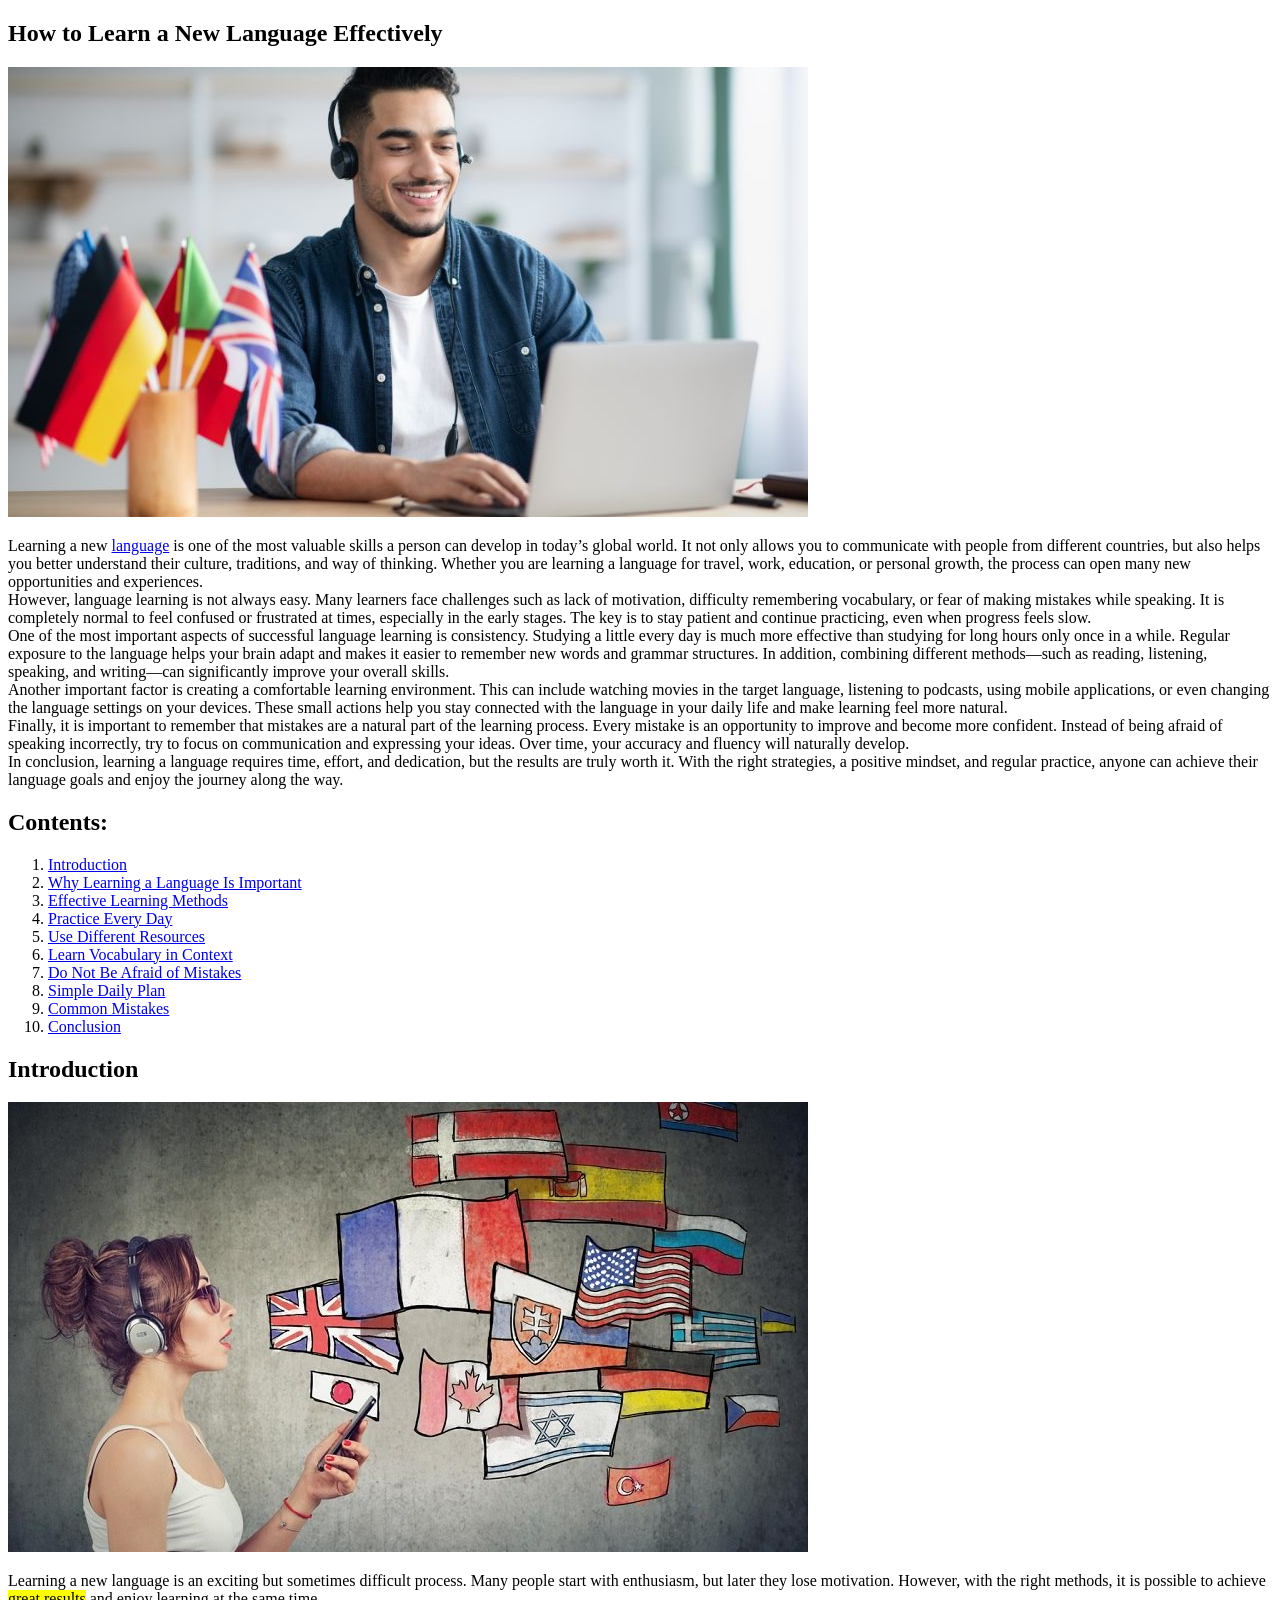
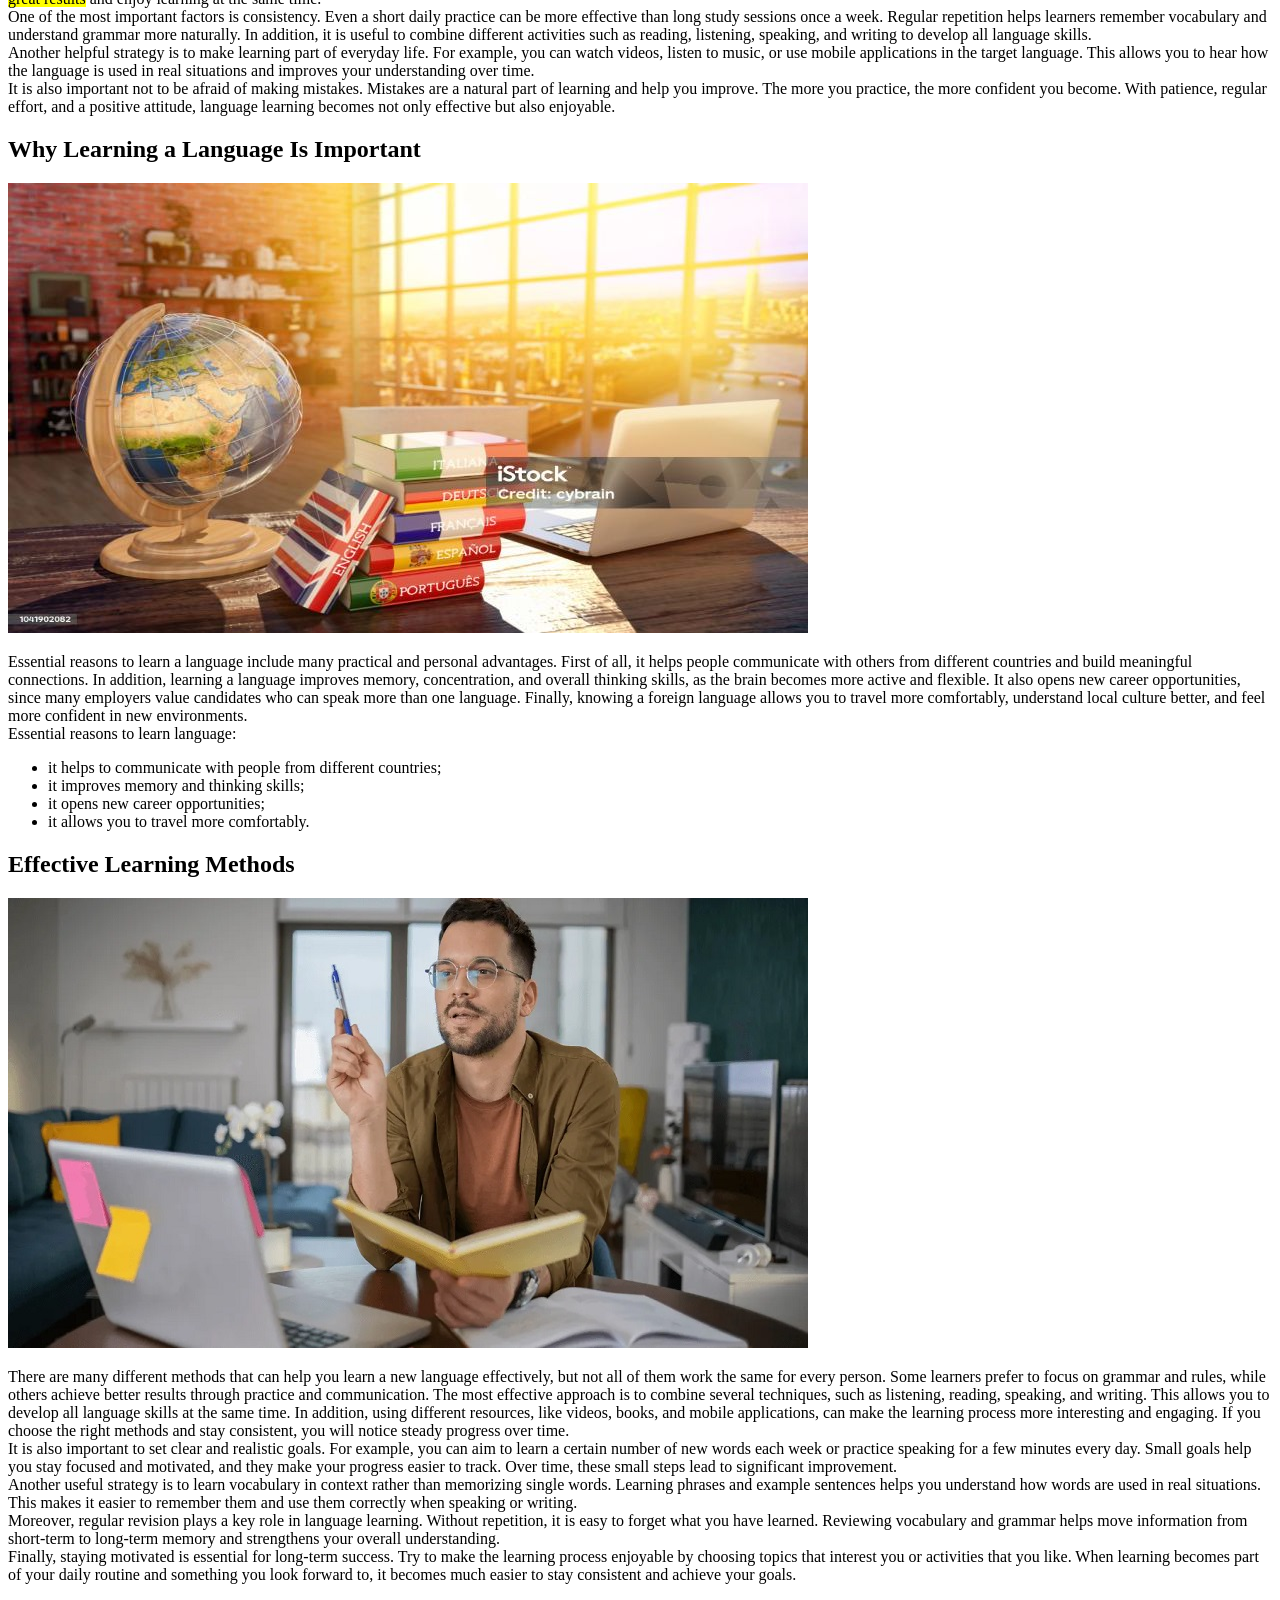
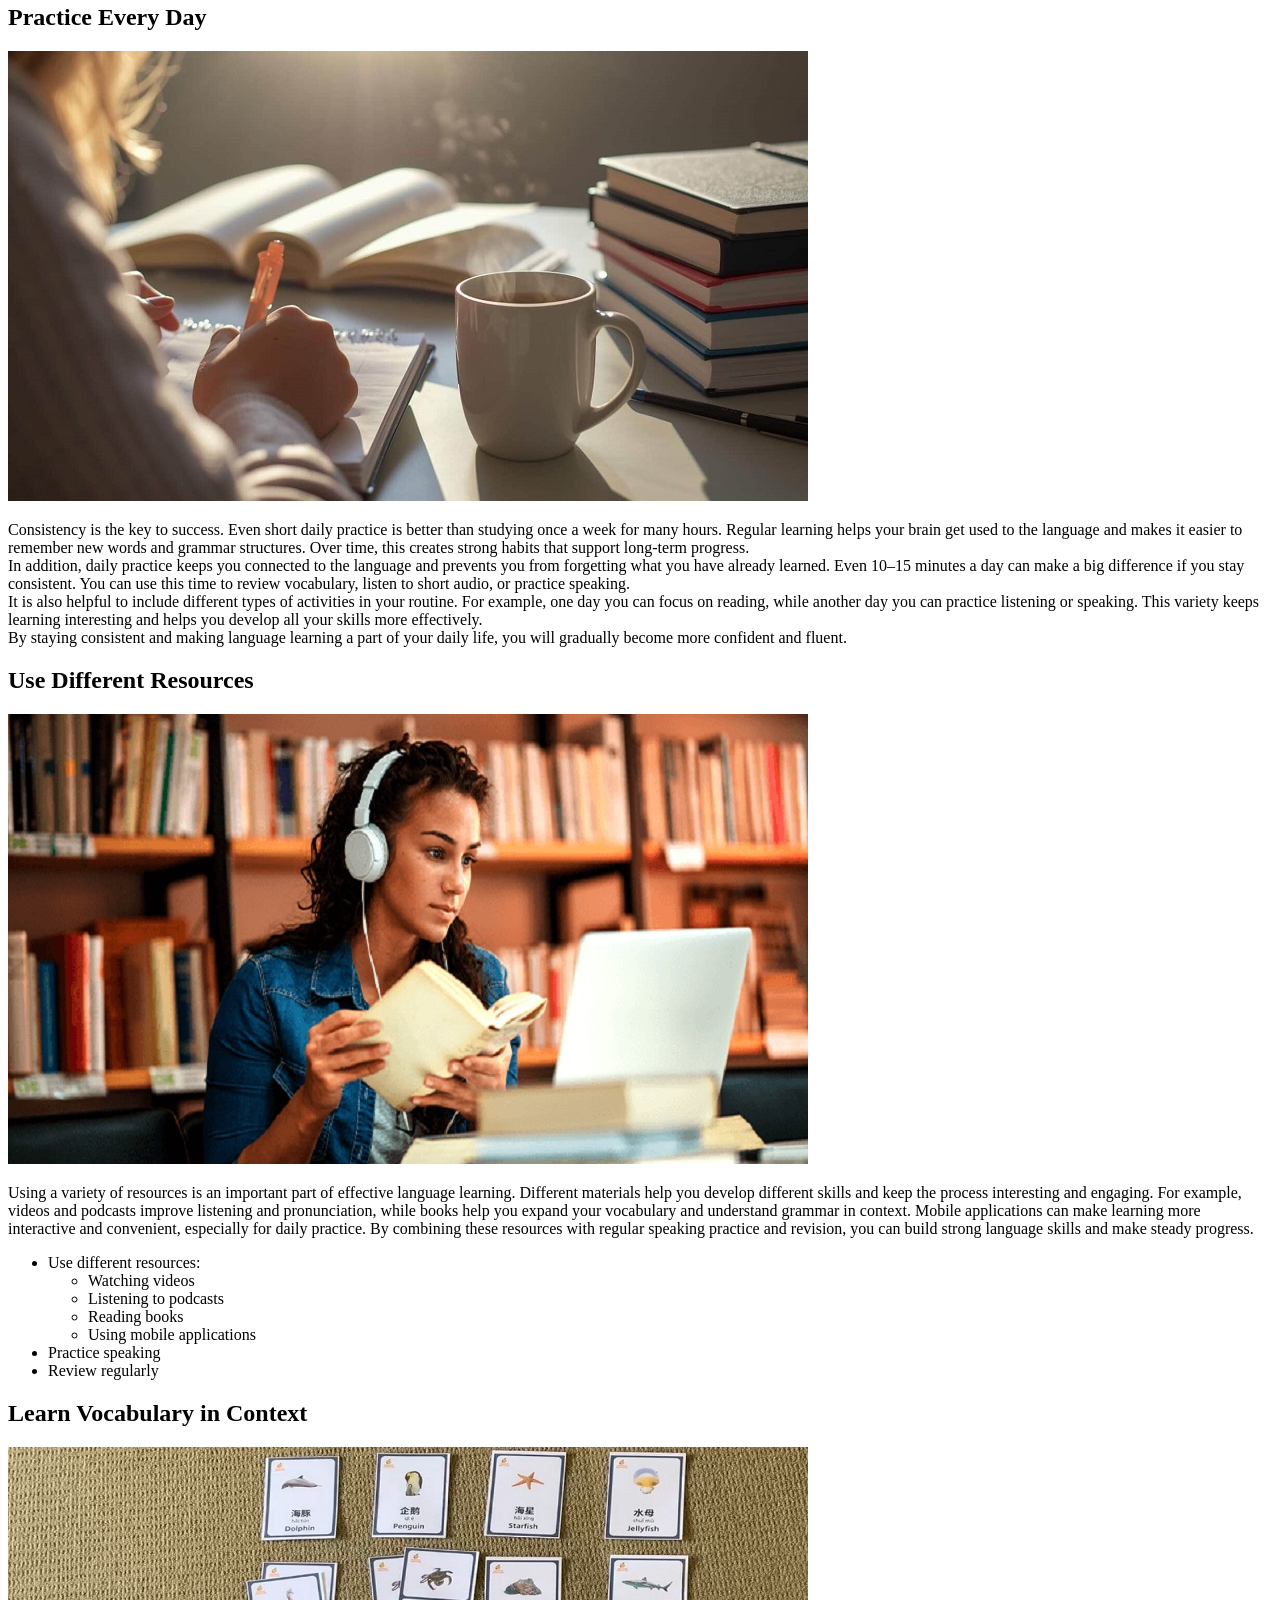
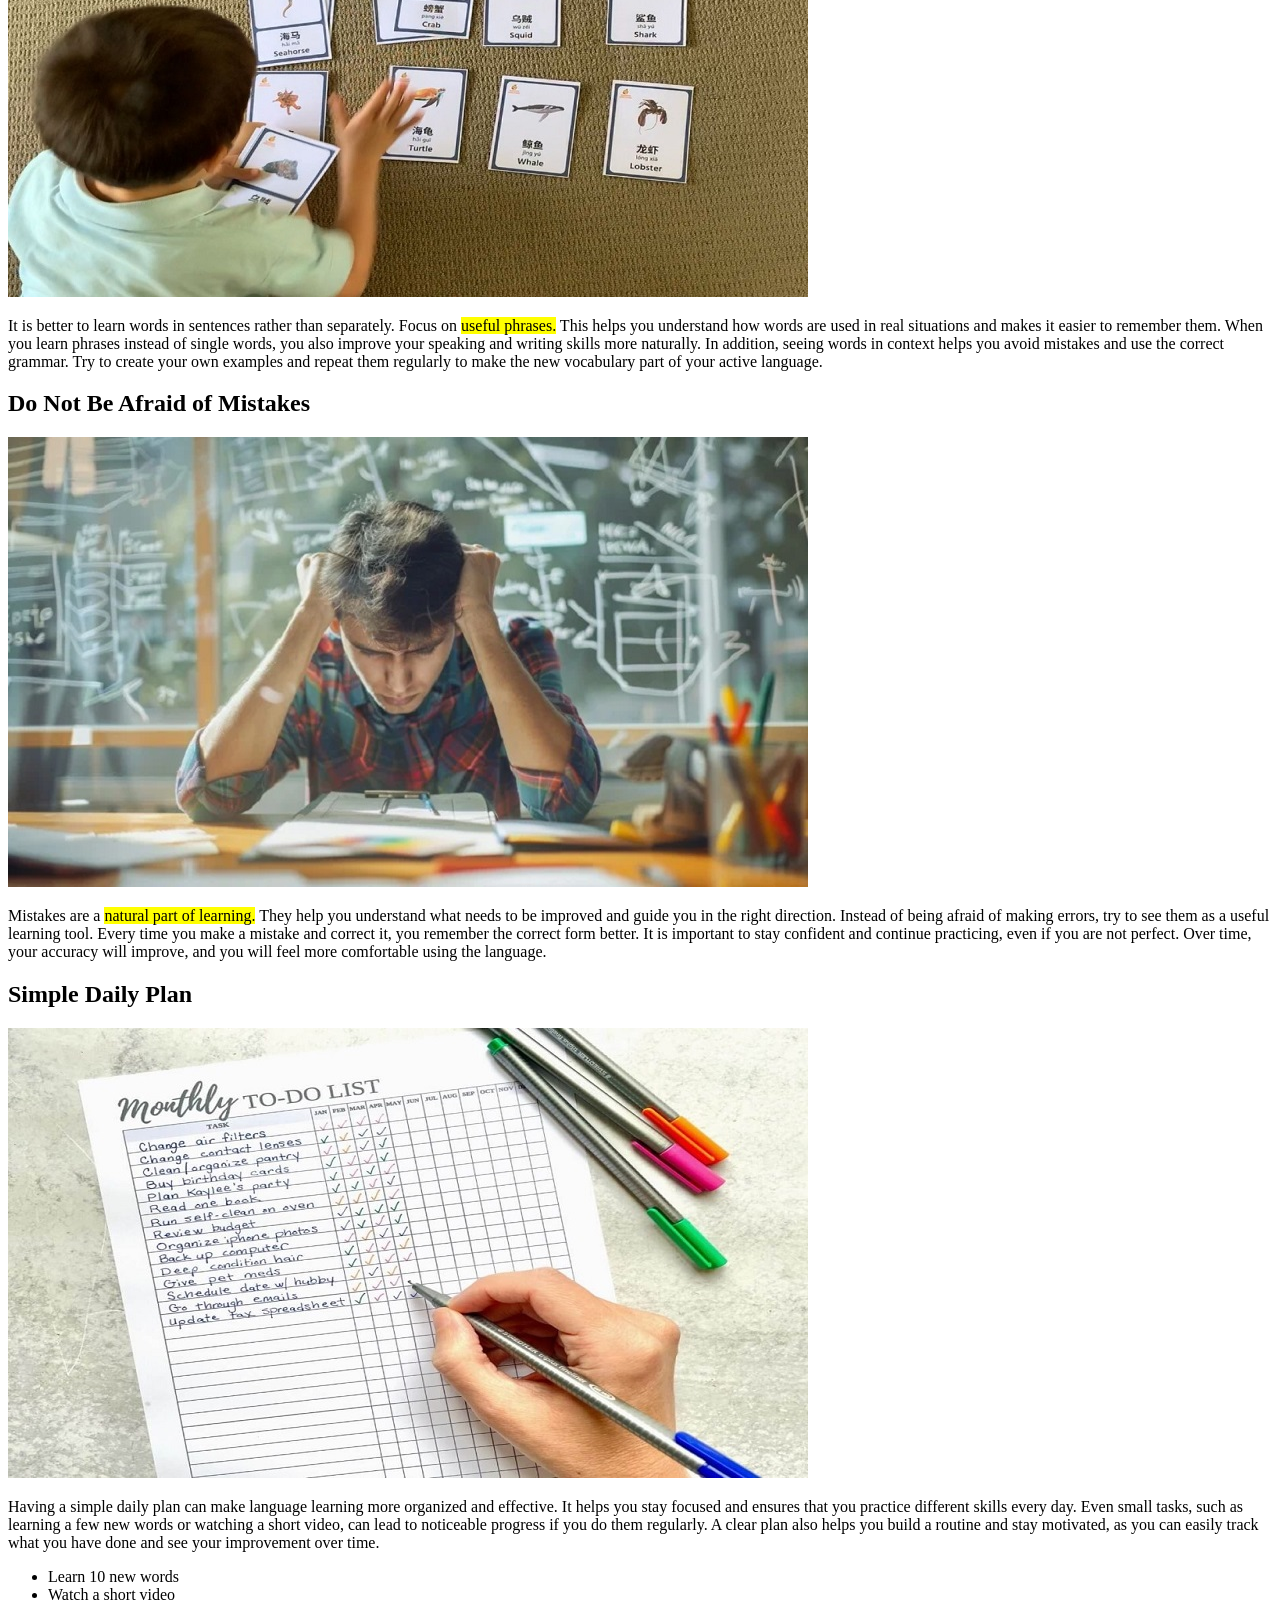
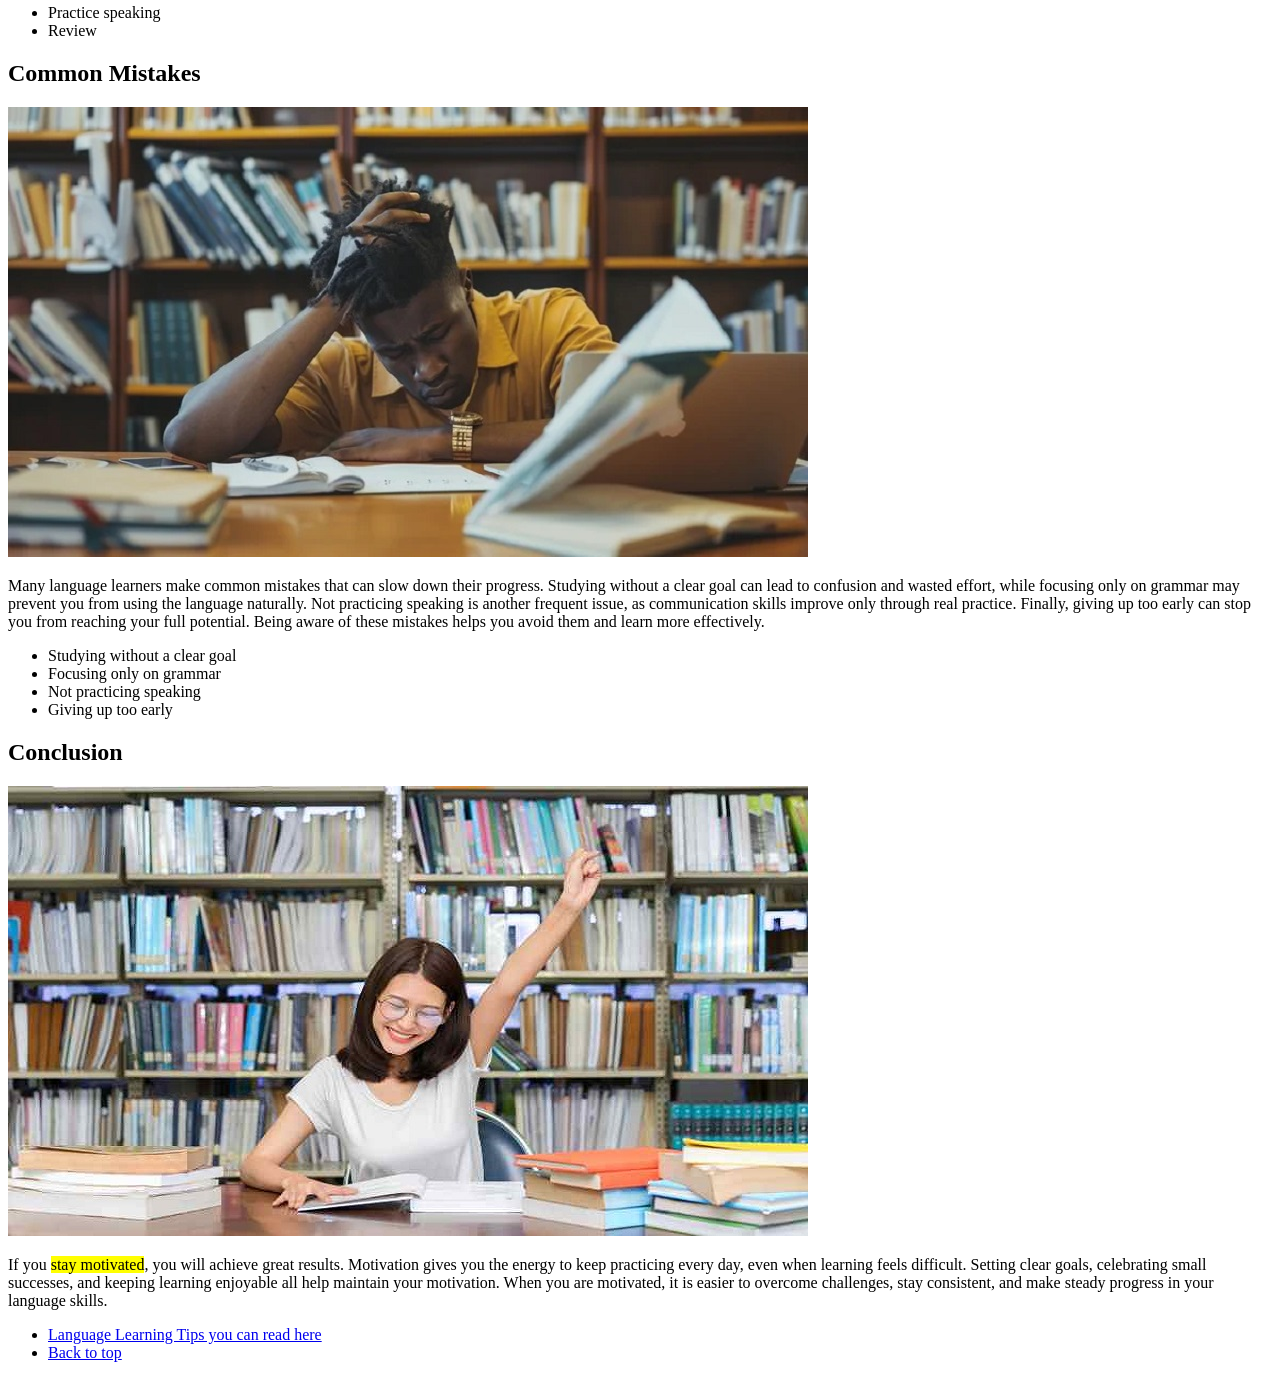
<file: lesson_2/lesson_2/index.html>
<!DOCTYPE html>
<html lang="en">
<head>
   <meta charset="UTF-8">
   <meta name="viewport" content="width=device-width, initial-scale=1.0">
   <title>How to Learn a New Language Effectively</title>
   <style>
      html {
         scroll-behavior: smooth;
      }
   </style>
</head>
<body>
   <main>
      <section id="heading" class="heading">
         <h1 class="heading-title">How to Learn a New Language Effectively</h1>
         <img class="heading-img" src="./img/heading.jpg" alt="person learning language at laptop">
         <p class="heading-text">Learning a new <a href="https://en.wikipedia.org/wiki/Language" class="heading-link">language</a> is one of the most valuable skills a person can develop in today’s global world. It not only allows you to communicate with people from different countries, but also helps you better understand their culture, traditions, and way of thinking. Whether you are learning a language for travel, work, education, or personal growth, the process can open many new opportunities and experiences.<br>However, language learning is not always easy. Many learners face challenges such as lack of motivation, difficulty remembering vocabulary, or fear of making mistakes while speaking. It is completely normal to feel confused or frustrated at times, especially in the early stages. The key is to stay patient and continue practicing, even when progress feels slow.<br>One of the most important aspects of successful language learning is consistency. Studying a little every day is much more effective than studying for long hours only once in a while. Regular exposure to the language helps your brain adapt and makes it easier to remember new words and grammar structures. In addition, combining different methods—such as reading, listening, speaking, and writing—can significantly improve your overall skills.<br>Another important factor is creating a comfortable learning environment. This can include watching movies in the target language, listening to podcasts, using mobile applications, or even changing the language settings on your devices. These small actions help you stay connected with the language in your daily life and make learning feel more natural.<br>Finally, it is important to remember that mistakes are a natural part of the learning process. Every mistake is an opportunity to improve and become more confident. Instead of being afraid of speaking incorrectly, try to focus on communication and expressing your ideas. Over time, your accuracy and fluency will naturally develop.<br>In conclusion, learning a language requires time, effort, and dedication, but the results are truly worth it. With the right strategies, a positive mindset, and regular practice, anyone can achieve their language goals and enjoy the journey along the way.</p>
      </section>
      <section id="content" class="content">
         <h2 class="content-title">Contents:</h2>
         <ol class="content-list">
            <li class="content-item">
               <a href="#introduction">Introduction</a>
            </li>
            <li class="content-item">
               <a href="#benefits">Why Learning a Language Is Important</a>
            </li>
            <li class="content-item">
               <a href="#methods">Effective Learning Methods</a>
            </li>
            <li class="content-item">
               <a href="#practice">Practice Every Day</a>
            </li>
            <li class="content-item">
               <a href="#resources">Use Different Resources</a>
            </li>
            <li class="content-item">
               <a href="#vocabulary">Learn Vocabulary in Context</a>
            </li>
            <li class="content-item">
               <a href="#mistakes">Do Not Be Afraid of Mistakes</a>
            </li>
            <li class="content-item">
               <a href="#plan">Simple Daily Plan</a>
            </li>
            <li class="content-item">
               <a href="#studying">Common Mistakes</a>
            </li>
            <li class="content-item">
               <a href="#success">Conclusion</a>
            </li>
         </ol>
      </section>
      <section id="introduction" class="introduction">
         <h2 class="introduction-title">Introduction</h2>
         <img src="./img/introduction.jpg" alt="woman with headfones and behind her the wall with pictures of flags " class="introduction-img">
         <p class="introduction-text">Learning a new language is an exciting but sometimes difficult process. Many people start with enthusiasm, but later they lose motivation. However, with the right methods, it is possible to achieve <mark>great results</mark> and enjoy learning at the same time. <br>One of the most important factors is consistency. Even a short daily practice can be more effective than long study sessions once a week. Regular repetition helps learners remember vocabulary and understand grammar more naturally. In addition, it is useful to combine different activities such as reading, listening, speaking, and writing to develop all language skills.<br>Another helpful strategy is to make learning part of everyday life. For example, you can watch videos, listen to music, or use mobile applications in the target language. This allows you to hear how the language is used in real situations and improves your understanding over time.<br>It is also important not to be afraid of making mistakes. Mistakes are a natural part of learning and help you improve. The more you practice, the more confident you become. With patience, regular effort, and a positive attitude, language learning becomes not only effective but also enjoyable.</p>
      </section>
      <section id="benefits" class="benefits">
         <h2 class="benefits-title">Why Learning a Language Is Important</h2>
         <img src="./img/benefits.jpg" alt="A globe and dictionaries from various countries around the world lie on the table in the sunlight" class="benefits-img">
         <p class="benefits-text">Essential reasons to learn a language include many practical and personal advantages. First of all, it helps people communicate with others from different countries and build meaningful connections. In addition, learning a language improves memory, concentration, and overall thinking skills, as the brain becomes more active and flexible. It also opens new career opportunities, since many employers value candidates who can speak more than one language. Finally, knowing a foreign language allows you to travel more comfortably, understand local culture better, and feel more confident in new environments.<br>Essential reasons to learn language:</p>
         <ul class="benefits-list">
            <li>it helps to communicate with people from different countries;</li>
            <li>it improves memory and thinking skills;</li>
            <li>it opens new career opportunities;</li>
            <li>it allows you to travel more comfortably.</li>
         </ul>
      </section>
      <section id="methods" class="methods">
         <h2 class="methods-title">Effective Learning Methods</h2>
         <img src="./img/methods.jpg" alt="A man studying, holding a book, is sitting in front of a laptop" class="methods-img">
         <p class="methods-text">There are many different methods that can help you learn a new language effectively, but not all of them work the same for every person. Some learners prefer to focus on grammar and rules, while others achieve better results through practice and communication. The most effective approach is to combine several techniques, such as listening, reading, speaking, and writing. This allows you to develop all language skills at the same time. In addition, using different resources, like videos, books, and mobile applications, can make the learning process more interesting and engaging. If you choose the right methods and stay consistent, you will notice steady progress over time.<br>It is also important to set clear and realistic goals. For example, you can aim to learn a certain number of new words each week or practice speaking for a few minutes every day. Small goals help you stay focused and motivated, and they make your progress easier to track. Over time, these small steps lead to significant improvement.<br>Another useful strategy is to learn vocabulary in context rather than memorizing single words. Learning phrases and example sentences helps you understand how words are used in real situations. This makes it easier to remember them and use them correctly when speaking or writing.<br>Moreover, regular revision plays a key role in language learning. Without repetition, it is easy to forget what you have learned. Reviewing vocabulary and grammar helps move information from short-term to long-term memory and strengthens your overall understanding.<br>Finally, staying motivated is essential for long-term success. Try to make the learning process enjoyable by choosing topics that interest you or activities that you like. When learning becomes part of your daily routine and something you look forward to, it becomes much easier to stay consistent and achieve your goals.</p>
      </section>
      <section id="practice" class="practice">
         <h2 class="practice-title">Practice Every Day</h2>
         <img src="./img/practice.jpg" alt="The girl is taking notes; on the table there is a cup of hot coffee, a pile of books and some pens" class="practice-img">
         <p class="practice-text">Consistency is the key to success. Even short daily practice is better than studying once a week for many hours. Regular learning helps your brain get used to the language and makes it easier to remember new words and grammar structures. Over time, this creates strong habits that support long-term progress.<br>In addition, daily practice keeps you connected to the language and prevents you from forgetting what you have already learned. Even 10–15 minutes a day can make a big difference if you stay consistent. You can use this time to review vocabulary, listen to short audio, or practice speaking.<br>It is also helpful to include different types of activities in your routine. For example, one day you can focus on reading, while another day you can practice listening or speaking. This variety keeps learning interesting and helps you develop all your skills more effectively.<br>By staying consistent and making language learning a part of your daily life, you will gradually become more confident and fluent.</p>
      </section>
      <section id="resources" class="resources">
         <h2 class="resources-title">Use Different Resources</h2>
         <img src="./img/resources.jpg" alt="A girl studying against a backdrop of bookshelves. She is wearing headphones and holding a book." class="resources-img">
         <p class="resources-text">Using a variety of resources is an important part of effective language learning. Different materials help you develop different skills and keep the process interesting and engaging. For example, videos and podcasts improve listening and pronunciation, while books help you expand your vocabulary and understand grammar in context. Mobile applications can make learning more interactive and convenient, especially for daily practice. By combining these resources with regular speaking practice and revision, you can build strong language skills and make steady progress.</p>
         <ul class="resources-list">
            <li class="resources-list-item various">Use different resources: 
               <ul class="various-list">
                  <li>Watching videos</li>
                  <li>Listening to podcasts</li>
                  <li>Reading books</li>
                  <li>Using mobile applications</li>
               </ul>
            </li>
            <li class="resources-list-item">Practice speaking</li>
            <li class="resources-list-item">Review regularly</li>
         </ul>
      </section>
      <section id="vocabulary" class="vocabulary">
         <h2 class="vocabulary-title">Learn Vocabulary in Context</h2>
         <img src="./img/vocabulary.jpg" alt="А boy with flashcards for learning words" class="vocabulary-img">
         <p class="vocabulary-text">It is better to learn words in sentences rather than separately. Focus on <mark>useful phrases.</mark> This helps you understand how words are used in real situations and makes it easier to remember them. When you learn phrases instead of single words, you also improve your speaking and writing skills more naturally. In addition, seeing words in context helps you avoid mistakes and use the correct grammar. Try to create your own examples and repeat them regularly to make the new vocabulary part of your active language.</p>
      </section>
      <section id="mistakes" class="mistakes">
         <h2 class="mistakes-title">Do Not Be Afraid of Mistakes</h2>
         <img src="./img/mistakes.jpg" alt="A boy in the middle of a lesson" class="mistakes-img">
         <p class="mistakes-text">Mistakes are a <mark>natural part of learning.</mark> They help you understand what needs to be improved and guide you in the right direction. Instead of being afraid of making errors, try to see them as a useful learning tool. Every time you make a mistake and correct it, you remember the correct form better. It is important to stay confident and continue practicing, even if you are not perfect. Over time, your accuracy will improve, and you will feel more comfortable using the language.</p>
      </section>
      <section id="plan" class="plan">
         <h2 class="plan-title">Simple Daily Plan</h2>
         <img src="./img/plan.jpg" alt="A to-do list that is half-filled" class="plan-img">
         <p class="plan-text">Having a simple daily plan can make language learning more organized and effective. It helps you stay focused and ensures that you practice different skills every day. Even small tasks, such as learning a few new words or watching a short video, can lead to noticeable progress if you do them regularly. A clear plan also helps you build a routine and stay motivated, as you can easily track what you have done and see your improvement over time.</p>
         <ul class="plan-list">
            <li class="plan-list-item">Learn 10 new words</li>
            <li class="plan-list-item">Watch a short video</li>
            <li class="plan-list-item">Practice speaking</li>
            <li class="plan-list-item">Review</li>
         </ul>
      </section>
      <section id="studying" class="studying">
         <h2 class="studying-title">Common Mistakes</h2>
         <img src="./img/studying.jpg" alt="The lad is still learning, but he’s finding it difficult" class="studying-img">
         <p class="studying-text">Many language learners make common mistakes that can slow down their progress. Studying without a clear goal can lead to confusion and wasted effort, while focusing only on grammar may prevent you from using the language naturally. Not practicing speaking is another frequent issue, as communication skills improve only through real practice. Finally, giving up too early can stop you from reaching your full potential. Being aware of these mistakes helps you avoid them and learn more effectively.</p>
         <ul class="studying-list">
            <li class="studying-item">Studying without a clear goal</li>
            <li class="studying-item">Focusing only on grammar</li>
            <li class="studying-item">Not practicing speaking</li>
            <li class="studying-item">Giving up too early</li>
         </ul>
      </section>
      <section id="success" class="success">
         <h2 class="success-title">Conclusion</h2>
         <img src="./img/success.jpg" alt="A girl is sitting at a table against a backdrop of bookshelves. She has raised her left hand in a gesture of triumph." class="success-img">
         <p class="success-text">If you <mark>stay motivated</mark>, you will achieve great results. Motivation gives you the energy to keep practicing every day, even when learning feels difficult. Setting clear goals, celebrating small successes, and keeping learning enjoyable all help maintain your motivation. When you are motivated, it is easier to overcome challenges, stay consistent, and make steady progress in your language skills.</p>
      </section>
      <nav class="additional" aria-label="Page navigation">
         <ul class="additional-list">
            <li class="additional-item">            
               <a href="./tips.html" class="additional-link">Language Learning Tips you can read here</a>
            </li>
            <li class="additional-item">
               <a href="#heading" class="additional-link">Back to top</a>
            </li>
         </ul>
      </nav>
   </main>
</body>
</html>
</file>
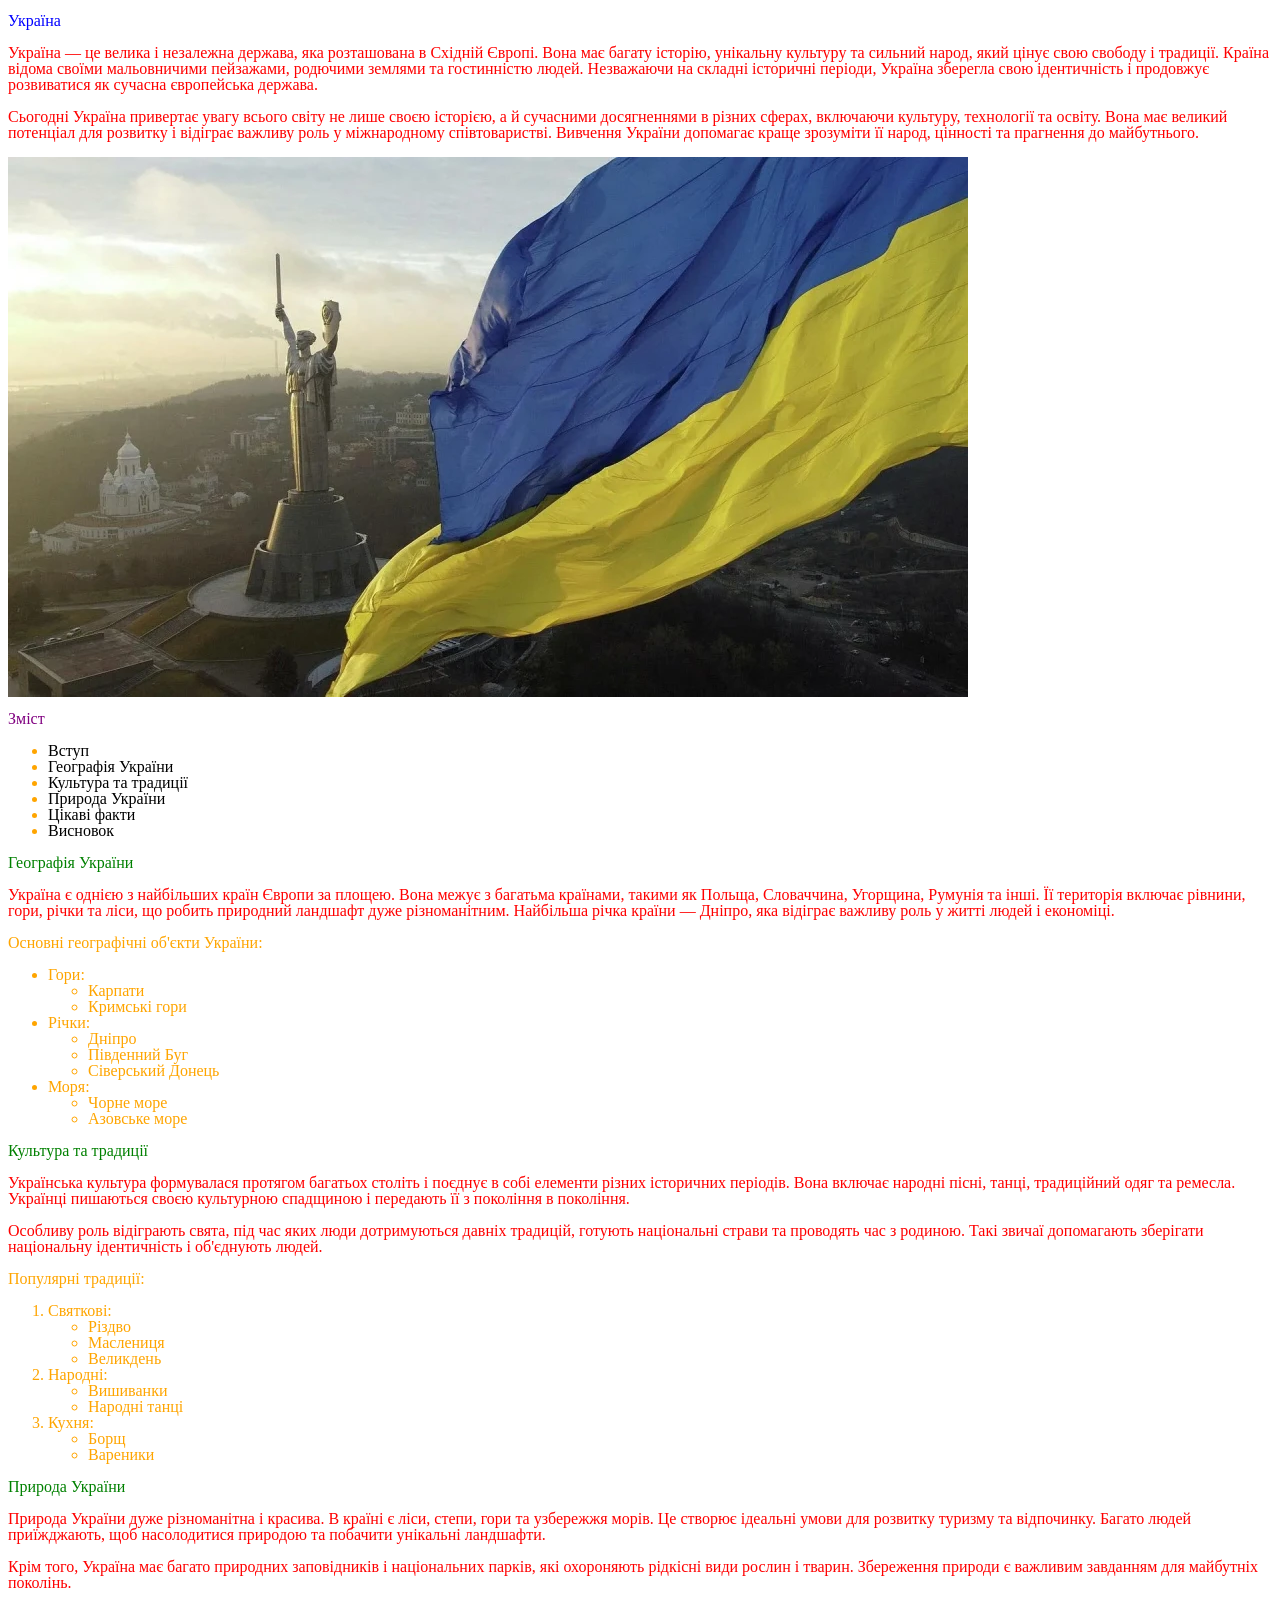
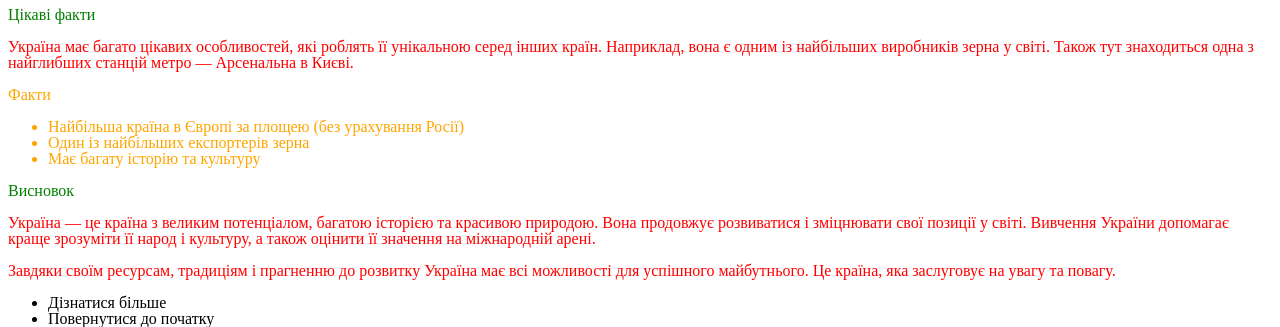
<file: lesson_3/lesson_3/index.html>
<!DOCTYPE html>
<html lang="uk">
<head>
   <meta charset="UTF-8">
   <meta name="viewport" content="width=device-width, initial-scale=1.0">
   <link rel="stylesheet" href="css/reset.css">
   <link rel="stylesheet" href="css/style.css">
   <title>Lesson 3</title>
</head>
<body>
   <main class="article">
      <section id="introduction">
         <h1 class="main-title">Україна</h1>
         <p class="text" title="вступ до України" >Україна — це велика і незалежна держава, яка розташована в Східній Європі. Вона має багату історію, унікальну культуру та сильний народ, який цінує свою свободу і традиції. Країна відома своїми мальовничими пейзажами, родючими землями та гостинністю людей. Незважаючи на складні історичні періоди, Україна зберегла свою ідентичність і продовжує розвиватися як сучасна європейська держава.</p>
         <p class="text" title="сучасна Україна">Сьогодні Україна привертає увагу всього світу не лише своєю історією, а й сучасними досягненнями в різних сферах, включаючи культуру, технології та освіту. Вона має великий потенціал для розвитку і відіграє важливу роль у міжнародному співтоваристві. Вивчення України допомагає краще зрозуміти її народ, цінності та прагнення до майбутнього.</p>
         <img src="img/main-img.webp" alt="Пам’ятник Батьківщина-Мати в Україні" class="main-img">
      </section>
      <section>
         <h2 class="title big">Зміст</h2>
         <ul class="list">
            <li class="list-item">
               <a href="#introduction" class="list-link" title="перейти до вступу">Вступ</a>
            </li>
            <li class="list-item">
               <a href="#geography" class="list-link">Географія України</a>
            </li>
            <li class="list-item">
               <a href="#culture" class="list-link">Культура та традиції</a>
            </li>
            <li class="list-item">
               <a href="#nature" class="list-link">Природа України</a>
            </li>
            <li class="list-item">
               <a href="#facts" class="list-link">Цікаві факти</a>
            </li>
            <li class="list-item">
               <a href="#conclusion" class="list-link">Висновок</a>
            </li>
         </ul>
      </section>
      <section id="geography">
         <h2 class="title">Географія України</h2>
         <p class="text">Україна є однією з найбільших країн Європи за площею. Вона межує з багатьма країнами, такими як Польща, Словаччина, Угорщина, Румунія та інші. Її територія включає рівнини, гори, річки та ліси, що робить природний ландшафт дуже різноманітним. Найбільша річка країни — Дніпро, яка відіграє важливу роль у житті людей і економіці.</p>
         <h3 class="list-title">Основні географічні об'єкти України:</h3>
         <ul class="list">
            <li class="list-item">
               <span class="list-subtitle">Гори:</span>
               <ul class="sub-list">
                  <li class="sub-item">Карпати</li>
                  <li class="sub-item">Кримські гори</li>  
               </ul>
            </li>
            <li class="list-item">
               <span class="list-subtitle">Річки:</span>  
               <ul class="sub-list">
                  <li class="sub-item">Дніпро</li>
                  <li class="sub-item">Південний Буг</li>
                  <li class="sub-item">Сіверський Донець</li>
               </ul>
            </li>
            <li class="list-item">
               <span class="list-subtitle">Моря:</span>
               <ul class="sub-list">
                  <li class="sub-item">Чорне море</li>
                  <li class="sub-item">Азовське море</li>  
               </ul>
            </li>
         </ul>
      </section>
      <section id="culture">
         <h2 class="title">Культура та традиції</h2>
         <p class="text">Українська культура формувалася протягом багатьох століть і поєднує в собі елементи різних історичних періодів. Вона включає народні пісні, танці, традиційний одяг та ремесла. Українці пишаються своєю культурною спадщиною і передають її з покоління в покоління.</p>
         <p class="text">Особливу роль відіграють свята, під час яких люди дотримуються давніх традицій, готують національні страви та проводять час з родиною. Такі звичаї допомагають зберігати національну ідентичність і об'єднують людей.</p>
         <h3 class="list-title">Популярні традиції:</h3>
         <ol class="list">
            <li class="list-item">
               <span class="list-subtitle">Святкові:</span>
               <ul class="sub-list">
                  <li class="sub-item">Різдво</li>
                  <li class="sub-item">Маслениця</li>
                  <li class="sub-item">Великдень</li>
               </ul>
            </li>
            <li class="list-item">
               <span class="list-subtitle">Народні:</span>
               <ul class="sub-list">
                  <li class="sub-item">Вишиванки</li>
                  <li class="sub-item">Народні танці</li>
               </ul>
            </li>
            <li class="list-item">
               <span class="list-subtitle">Кухня:</span>
               <ul class="sub-list">
                  <li class="sub-item">Борщ</li>
                  <li class="sub-item">Вареники</li>
               </ul>
            </li>
         </ol>
      </section>
      <section id="nature">
         <h2 class="title">Природа України</h2>
         <p class="text">Природа України дуже різноманітна і красива. В країні є ліси, степи, гори та узбережжя морів. Це створює ідеальні умови для розвитку туризму та відпочинку. Багато людей приїжджають, щоб насолодитися природою та побачити унікальні ландшафти.</p>
         <p class="text">Крім того, Україна має багато природних заповідників і національних парків, які охороняють рідкісні види рослин і тварин. Збереження природи є важливим завданням для майбутніх поколінь.</p>
      </section>
      <section id="facts">
         <h2 class="title">Цікаві факти</h2>
         <p class="text">Україна має багато цікавих особливостей, які роблять її унікальною серед інших країн. Наприклад, вона є одним із найбільших виробників зерна у світі. Також тут знаходиться одна з найглибших станцій метро — Арсенальна в Києві.</p>
         <h3 class="list-title">Факти</h3>
         <ul class="list">
            <li class="list-item">Найбільша країна в Європі за площею (без урахування Росії)</li>
            <li class="list-item">Один із найбільших експортерів зерна</li>
            <li class="list-item">Має багату історію та культуру</li>
         </ul>
      </section>
      <section id="conclusion">
         <h2 class="title">Висновок</h2>
         <p class="text">Україна — це країна з великим потенціалом, багатою історією та красивою природою. Вона продовжує розвиватися і зміцнювати свої позиції у світі. Вивчення України допомагає краще зрозуміти її народ і культуру, а також оцінити її значення на міжнародній арені.</p>
         <p class="text">Завдяки своїм ресурсам, традиціям і прагненню до розвитку Україна має всі можливості для успішного майбутнього. Це країна, яка заслуговує на увагу та повагу.</p>
      </section>
      <nav class="links">   
         <ul class="list">
            <li class="list-item">         
               <a href="https://uk.wikipedia.org/wiki/%D0%A3%D0%BA%D1%80%D0%B0%D1%97%D0%BD%D0%B0" class="list-link" title="читати більше про Україну">Дізнатися більше</a>
            </li>
            <li class="list-item">
               <a href="#introduction" class="list-link">Повернутися до початку</a>
            </li>
         </ul>
      </nav>
   </main> 
</body>
</html>
</file>
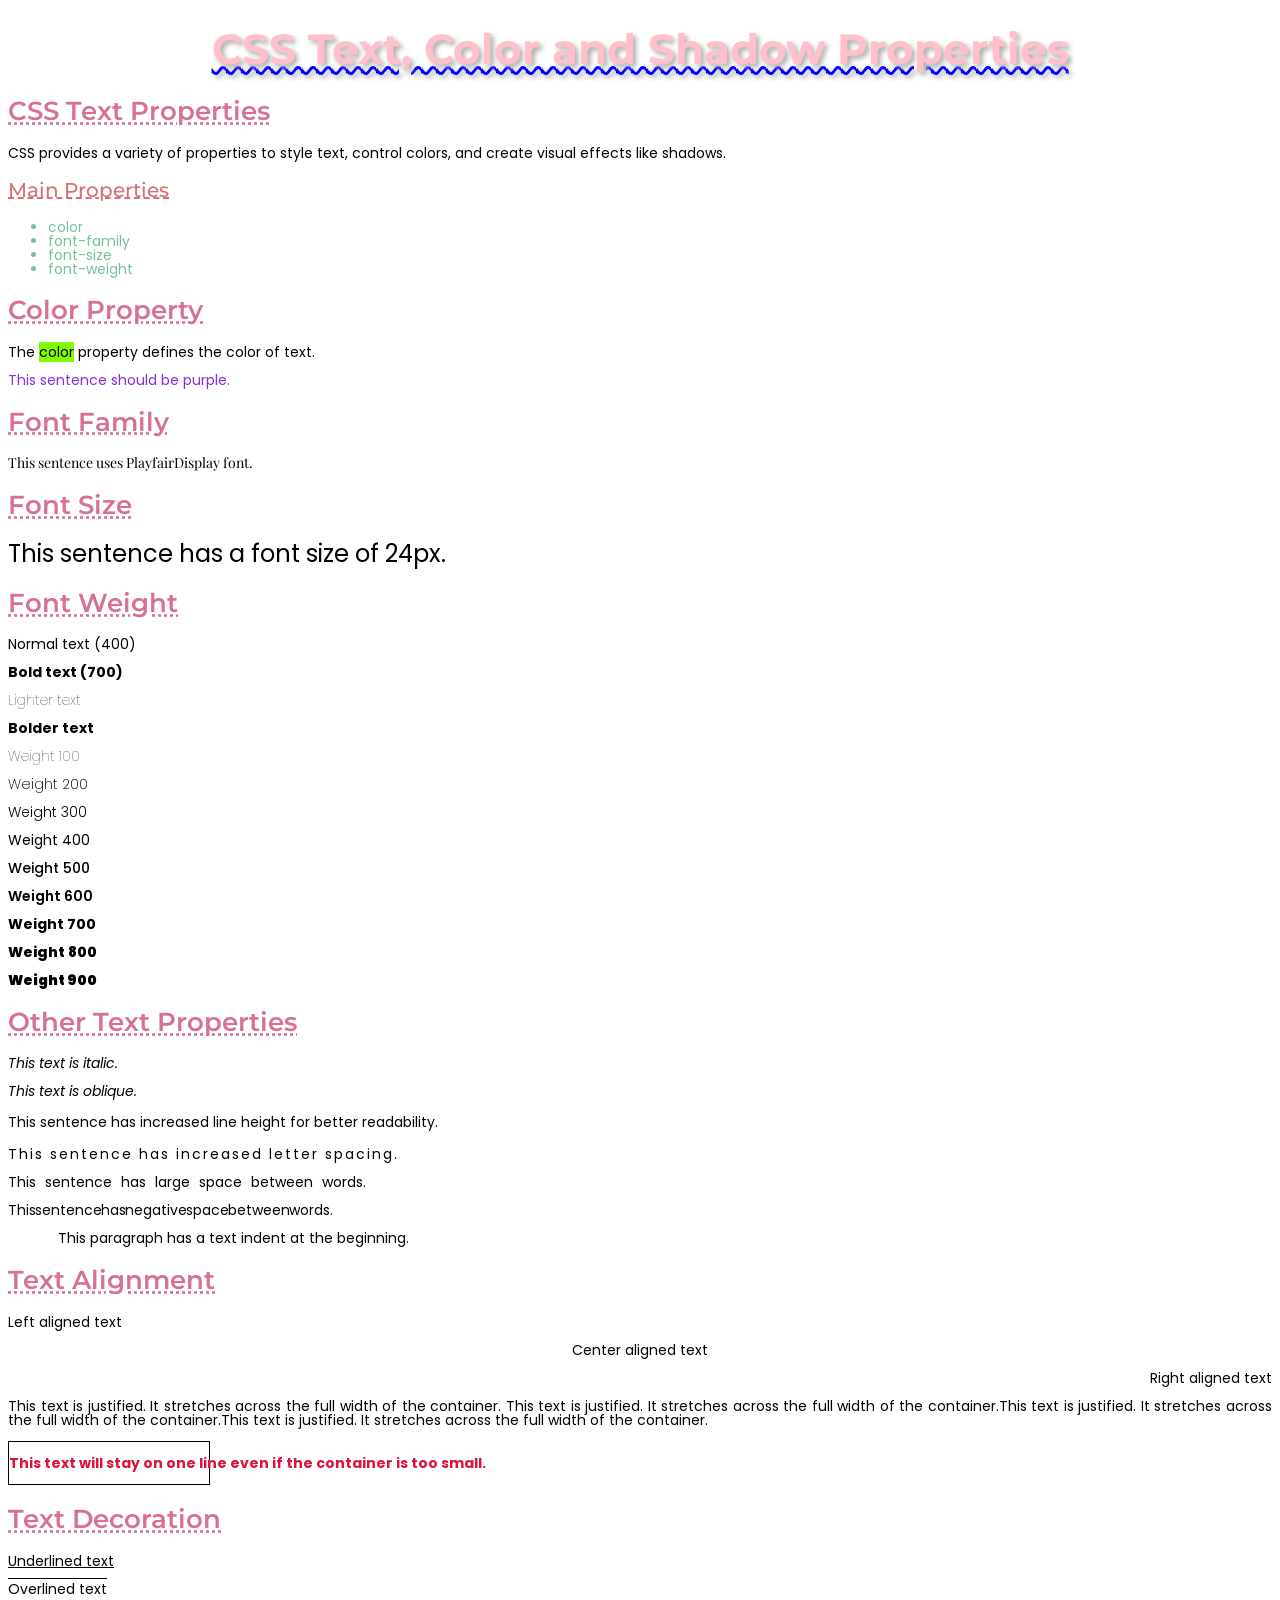
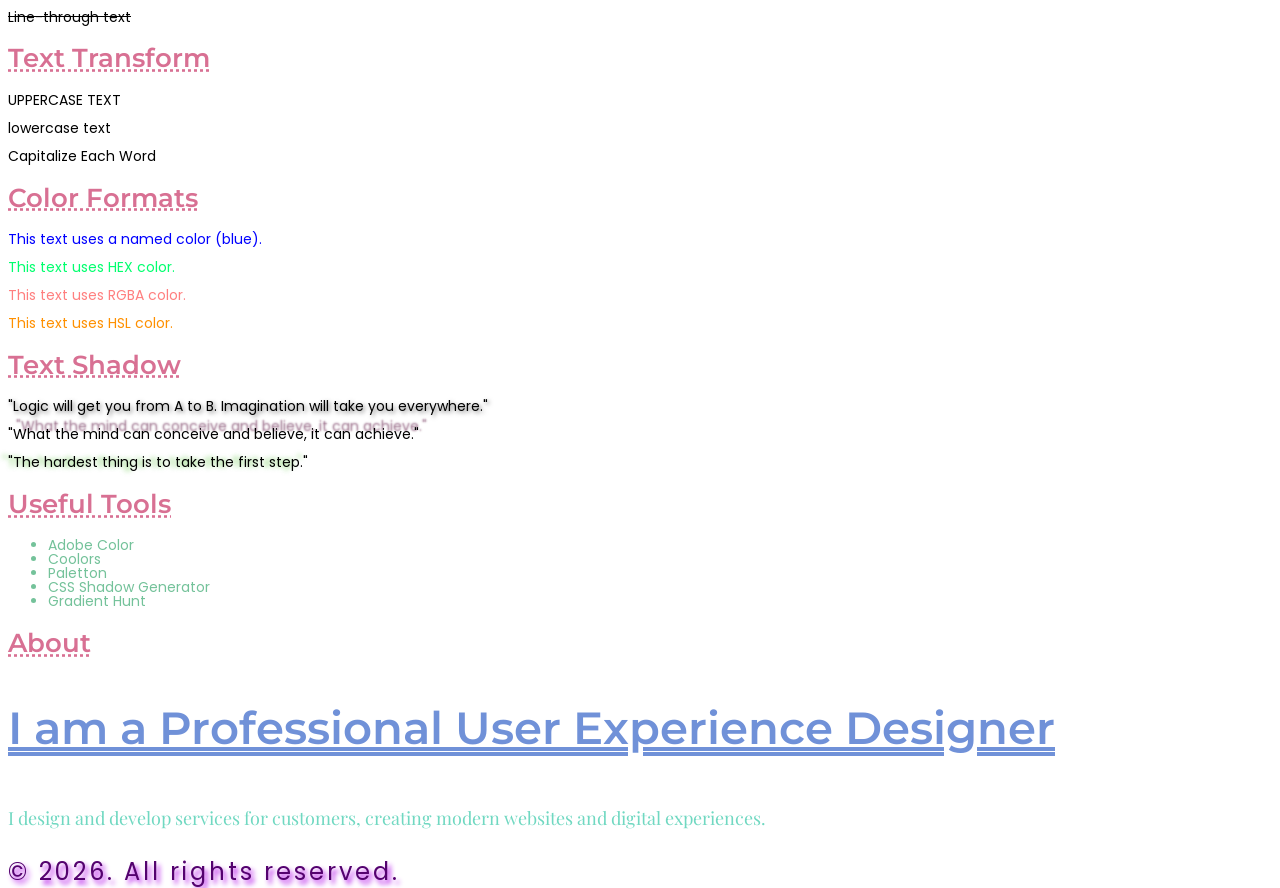
<file: lesson_4/lesson_4/index.html>
<!DOCTYPE html>
<html lang="en">
<head>
   <meta charset="UTF-8">
   <meta name="viewport" content="width=device-width, initial-scale=1.0">
<link rel="preconnect" href="https://fonts.googleapis.com">
<link rel="preconnect" href="https://fonts.gstatic.com" crossorigin>
<link href="https://fonts.googleapis.com/css2?family=Poppins:wght@100;200;300;400;500;600;700;800;900&display=swap" rel="stylesheet">
<link rel="stylesheet" href="./css/fonts.css">
<link rel="stylesheet" href="./css/reset.css">
<link rel="stylesheet" href="./css/style.css">
<title>Lesson 4</title>
</head>
<body>
   <header>
	<h1 class="title">CSS Text, Color and Shadow Properties</h1>
</header>
<main class="article">
	<h2 class="subtitle">CSS Text Properties</h2>
	<div class="text">
		<p>
			CSS provides a variety of properties to style text, control colors, 
			and create visual effects like shadows.
		</p>
	</div>
	<h3 class="subtitle">Main Properties</h3>
	<ul class="list">
		<li>color</li>
		<li>font-family</li>
		<li>font-size</li>
		<li>font-weight</li>
	</ul>
	<h2 class="subtitle">Color Property</h2>
	<div class="text">
		<p class="color-example">
			The <span class="highlight">color</span> property defines the color of text.
		</p>
		<p class="purple-text">
			This sentence should be purple.
		</p>
	</div>
	<h2 class="subtitle">Font Family</h2>
	<div class="text">
		<p class="font-family-example">
			This sentence uses PlayfairDisplay font.
		</p>
	</div>
	<h2 class="subtitle">Font Size</h2>
	<div class="text">
		<p class="font-size-example">
			This sentence has a font size of 24px.
		</p>
	</div>
	<h2 class="subtitle">Font Weight</h2>
	<div class="text">
		<p class="normal">Normal text (400)</p>
		<p class="bold">Bold text (700)</p>
		<p class="lighter">Lighter text</p>
		<p class="bolder">Bolder text</p>
		<p class="w100">Weight 100</p>
		<p class="w200">Weight 200</p>
		<p class="w300">Weight 300</p>
		<p class="w400">Weight 400</p>
		<p class="w500">Weight 500</p>
		<p class="w600">Weight 600</p>
		<p class="w700">Weight 700</p>
		<p class="w800">Weight 800</p>
		<p class="w900">Weight 900</p>
	</div>
	<h2 class="subtitle">Other Text Properties</h2>
	<div class="text">
		<p class="italic">This text is italic.</p>
		<p class="oblique">This text is oblique.</p>
		<p class="line-height">
			This sentence has increased line height for better readability.
		</p>
		<p class="letter-spacing">
			This sentence has increased letter spacing.
		</p>
		<p class="word-spacing">
			This sentence has large space between words.
		</p>
		<p class="word-spacing-negative">
			This sentence has negative space between words.
		</p>
		<p class="indent">
			This paragraph has a text indent at the beginning.
		</p>
	</div>
	<h2 class="subtitle">Text Alignment</h2>
	<div class="text">
		<p class="left-align">Left aligned text</p>
		<p class="center-align">Center aligned text</p>
		<p class="right-align">Right aligned text</p>
		<p class="justify-align">
			This text is justified. It stretches across the full width of the container. This text is justified. It stretches across the full width of the container.This text is justified. It stretches across the full width of the container.This text is justified. It stretches across the full width of the container.
		</p>
	</div>
	<div class="box">
		<p class="nowrap">
			This text will stay on one line even if the container is too small.
		</p>
	</div>
	<h2 class="subtitle">Text Decoration</h2>
	<div class="text">
		<p class="underline">Underlined text</p>
		<p class="overline">Overlined text</p>
		<p class="line-through">Line-through text</p>
	</div>
	<h2 class="subtitle">Text Transform</h2>
	<div class="text">
		<p class="uppercase">uppercase text</p>
		<p class="lowercase">LOWERCASE TEXT</p>
		<p class="capitalize">capitalize each word</p>
	</div>
	<h2 class="subtitle">Color Formats</h2>
	<div class="text">
		<p class="named-color">This text uses a named color (blue).</p>
		<p class="hex-color">This text uses HEX color.</p>
		<p class="rgba-color">This text uses RGBA color.</p>
		<p class="hsl-color">This text uses HSL color.</p>
	</div>
	<h2 class="subtitle">Text Shadow</h2>
	<div class="text">
		<p class="shadow">
			"Logic will get you from A to B. Imagination will take you everywhere."
		</p>
		<p class="shadow-example">
			"What the mind can conceive and believe, it can achieve."
		</p>
		<p class="shadow-example-2">
			"The hardest thing is to take the first step."
		</p>
	</div>
	<h2 class="subtitle">Useful Tools</h2>
	<ul class="list">
		<li>
			<a href="https://color.adobe.com/" target="_blank" rel="noopener noreferrer">Adobe Color</a>
		</li>
		<li>
			<a href="https://coolors.co/" target="_blank" rel="noopener noreferrer">Coolors</a>
		</li>
		<li>
			<a href="https://paletton.com/" target="_blank" rel="noopener noreferrer">Paletton</a>
		</li>
		<li>
			<a href="https://cssshadow.com/" target="_blank" rel="noopener noreferrer">CSS Shadow Generator</a>
		</li>
		<li>
			<a href="https://gradienthunt.com/" target="_blank" rel="noopener noreferrer">Gradient Hunt</a>
		</li>
	</ul>
	<h2 class="subtitle">About</h2>
	<div class="about">
		<h3 class="about-title">
			I am a Professional User Experience Designer
		</h3>
		<p class="about-info">
			I design and develop services for customers, creating modern websites 
			and digital experiences.
		</p>
	</div>
</main>
<footer class="footer">
	<p class="footer-text">© 2026. All rights reserved.</p>
</footer>
</body>
</html>
</file>
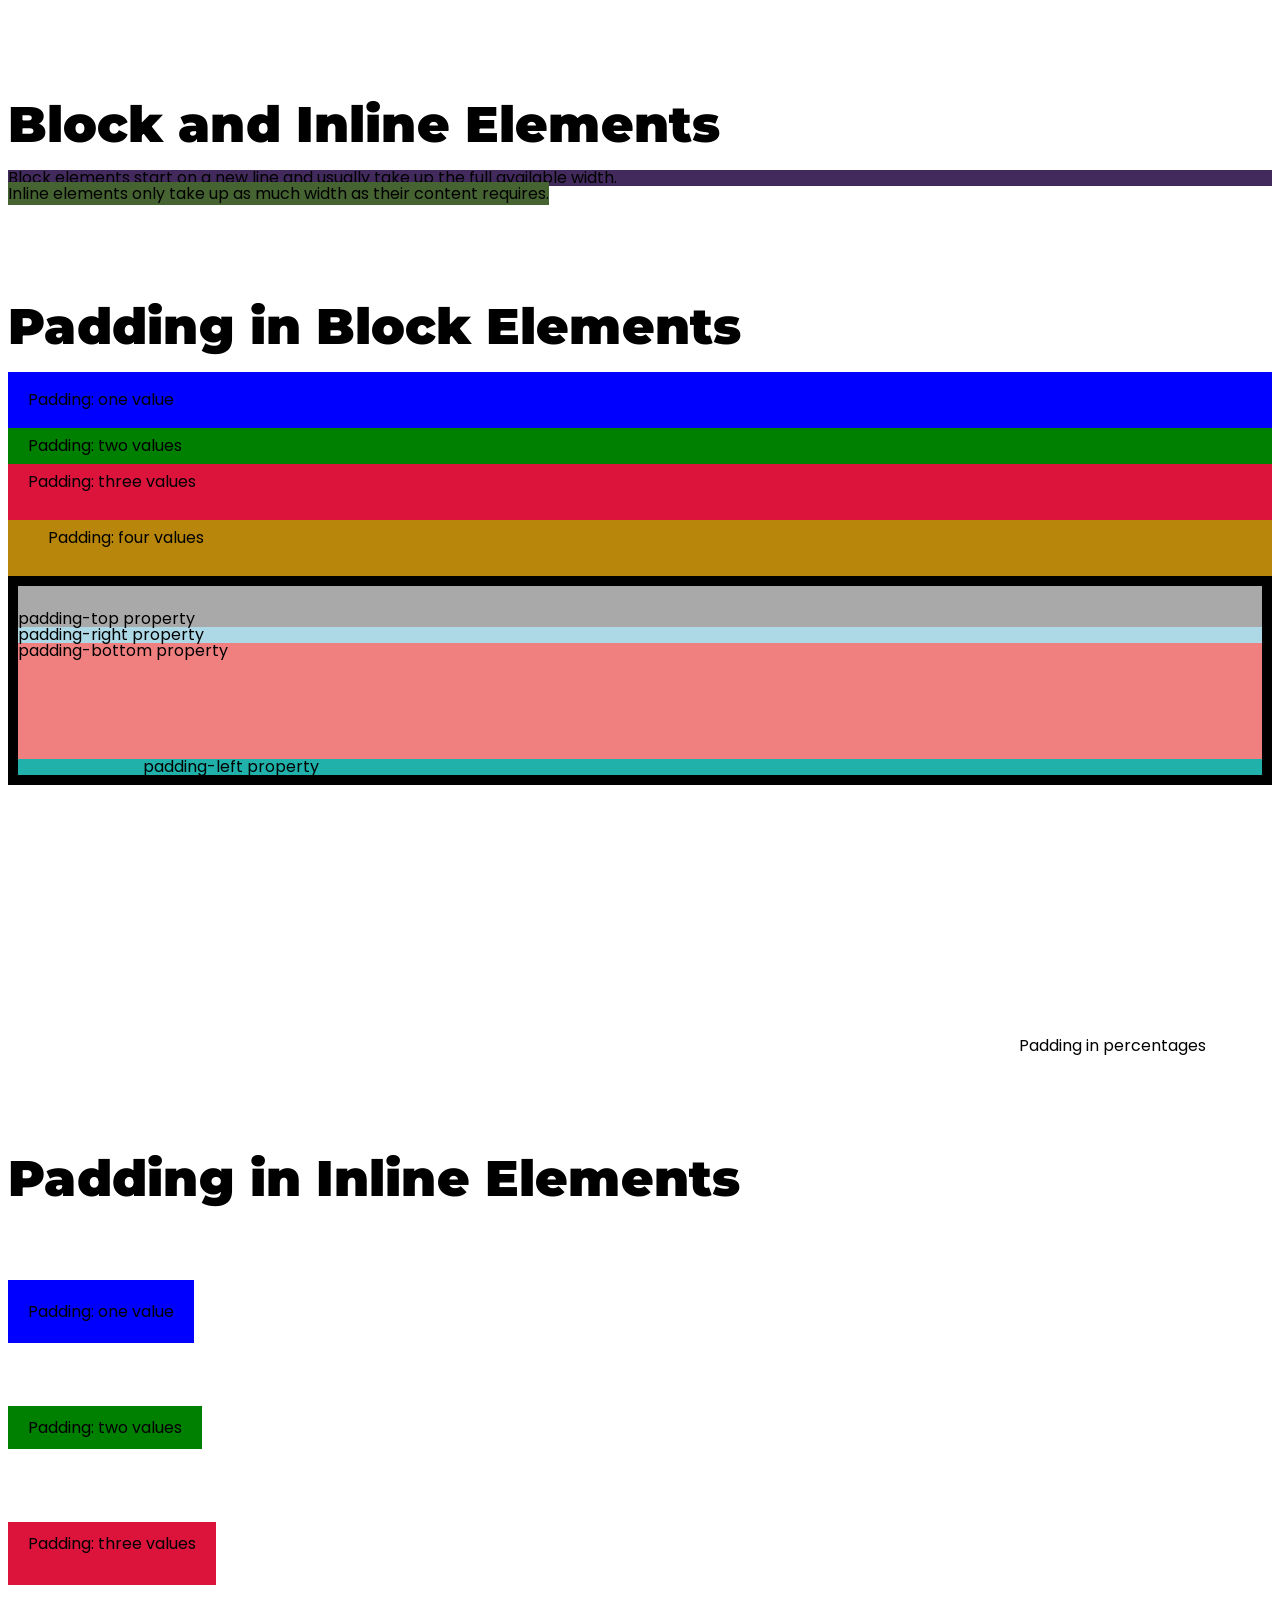
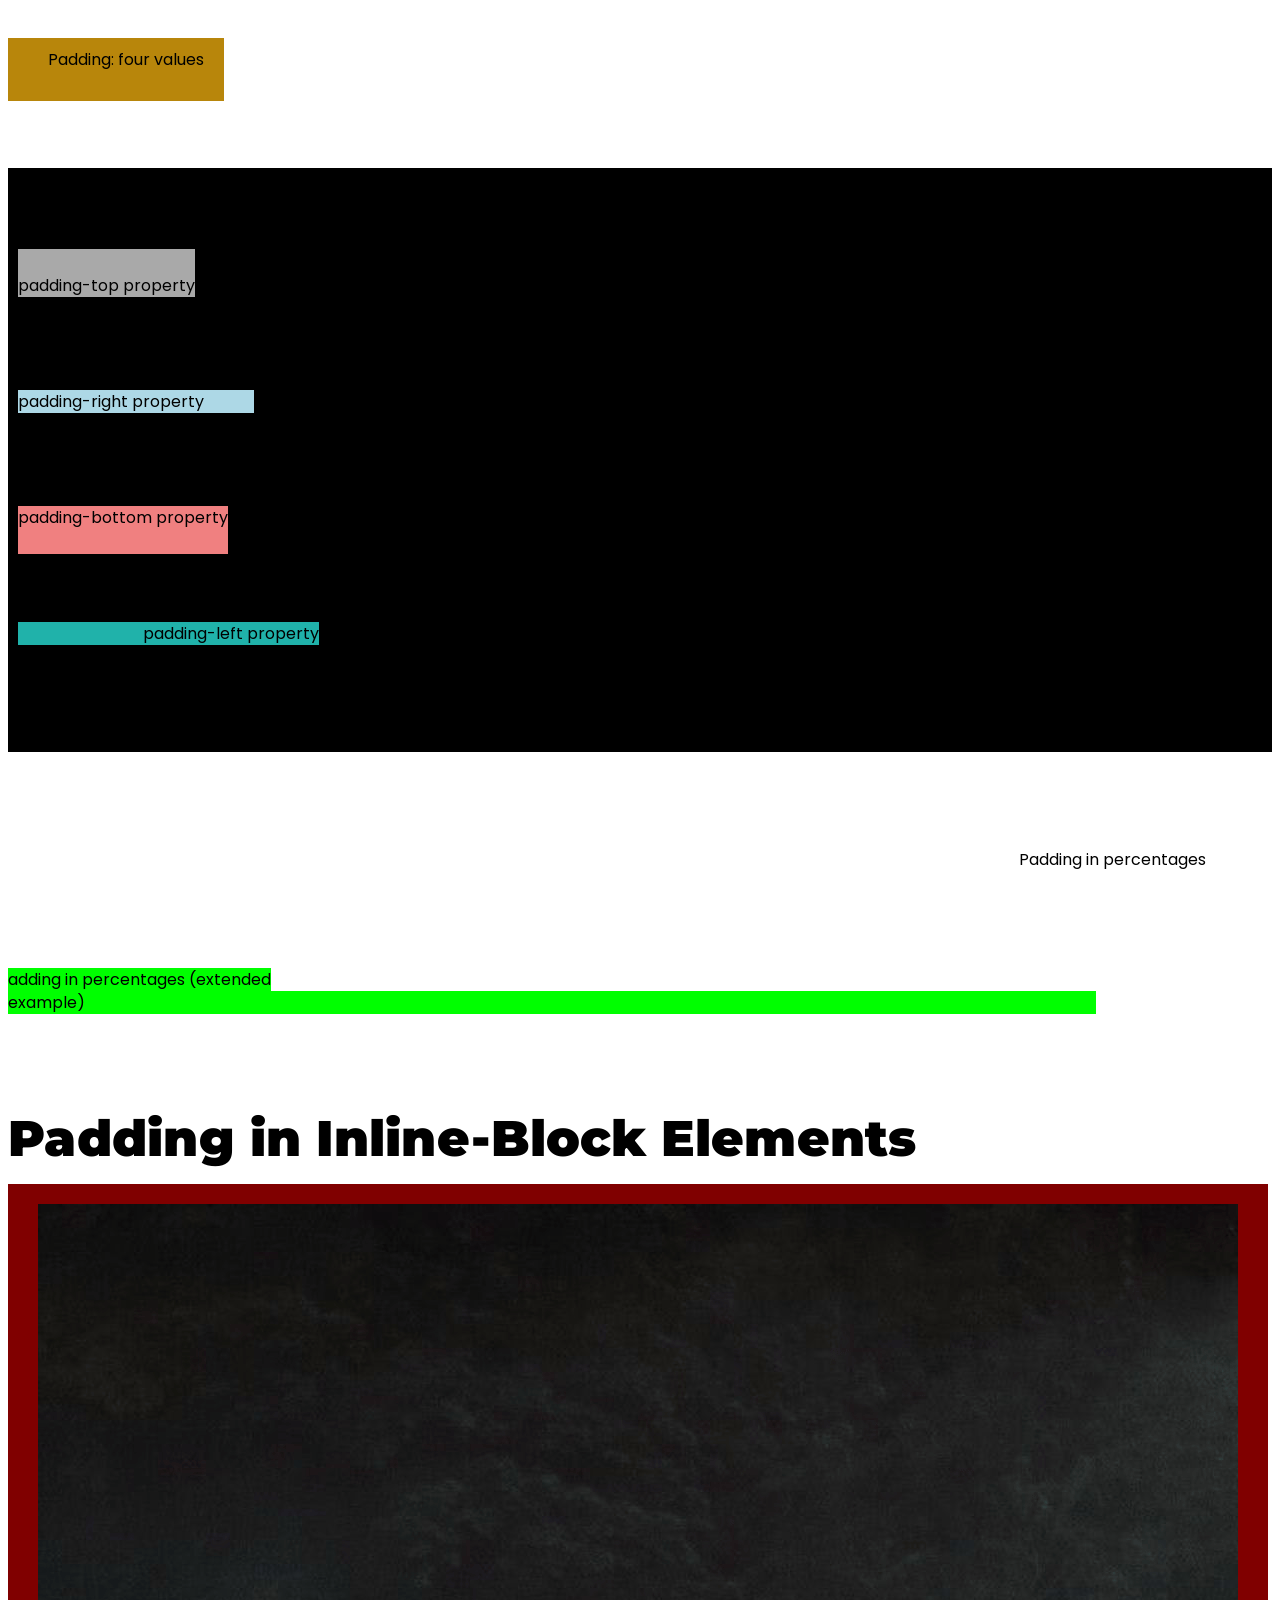
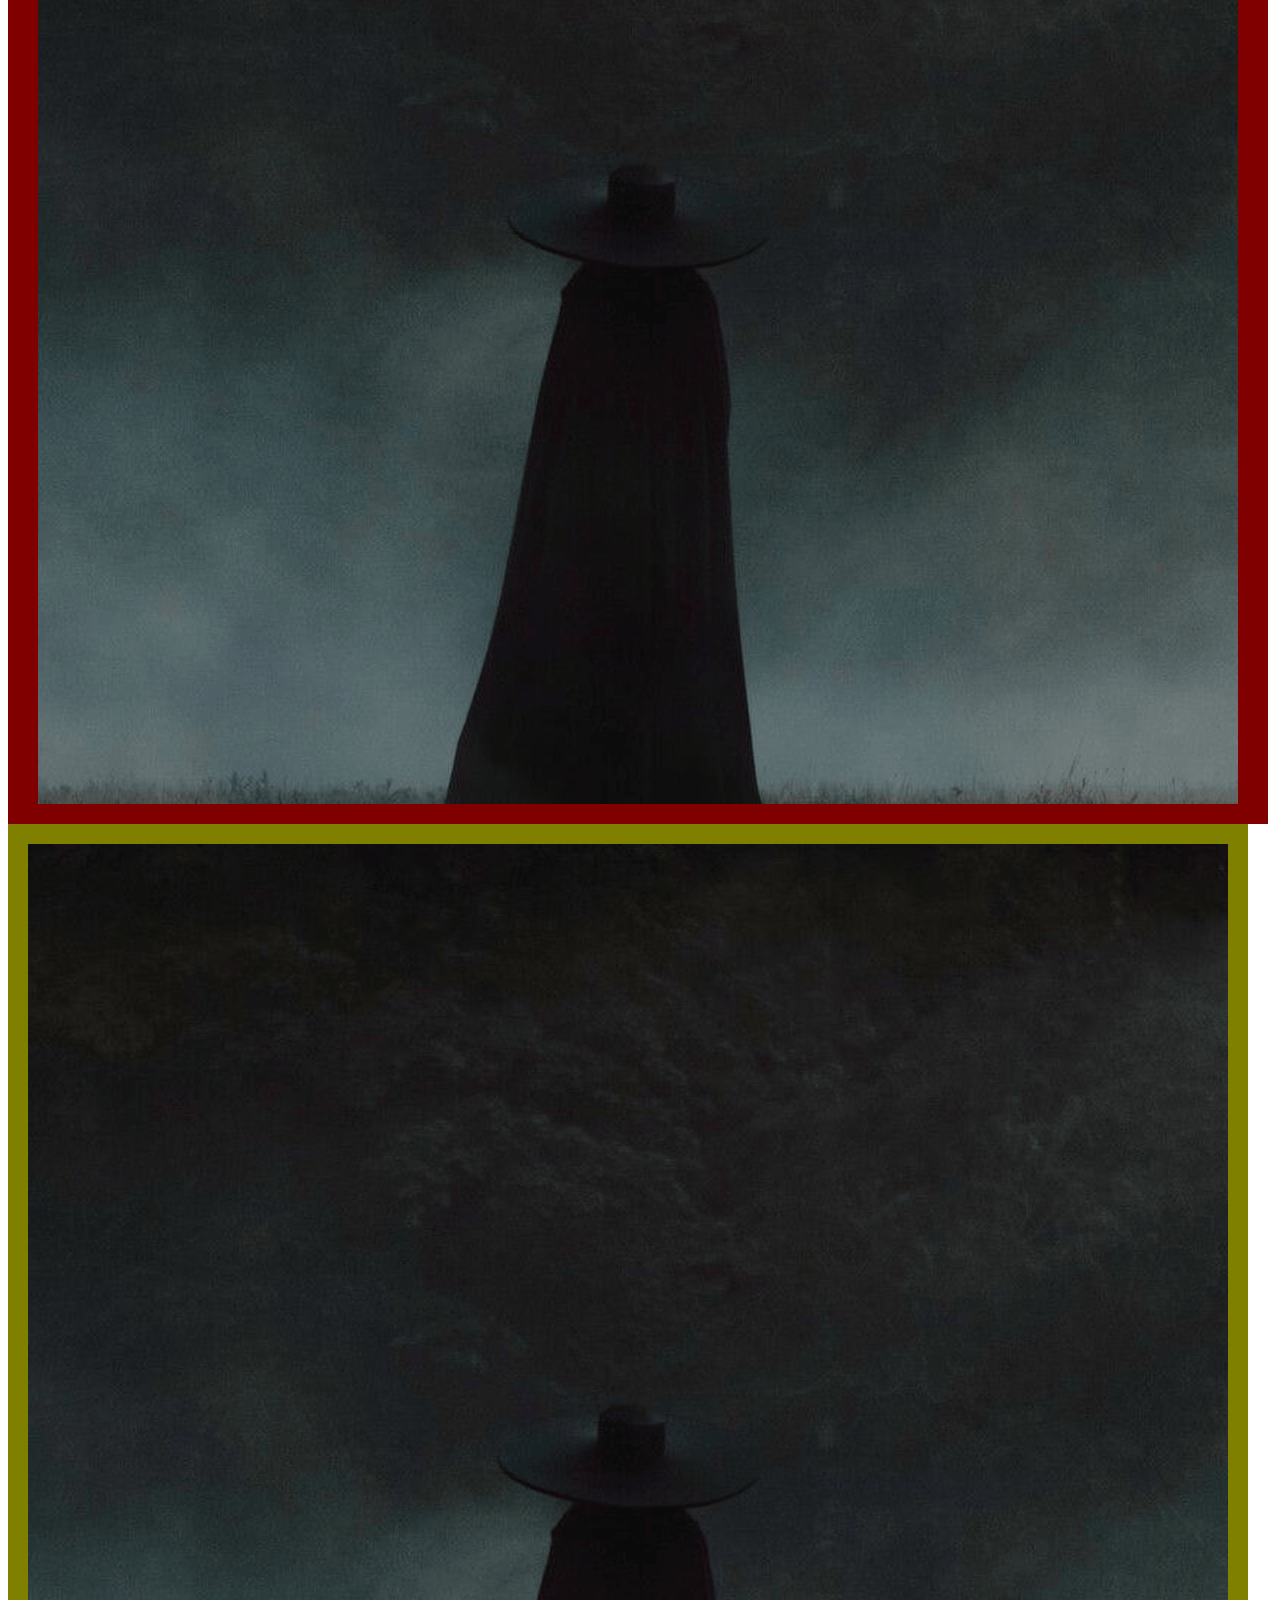
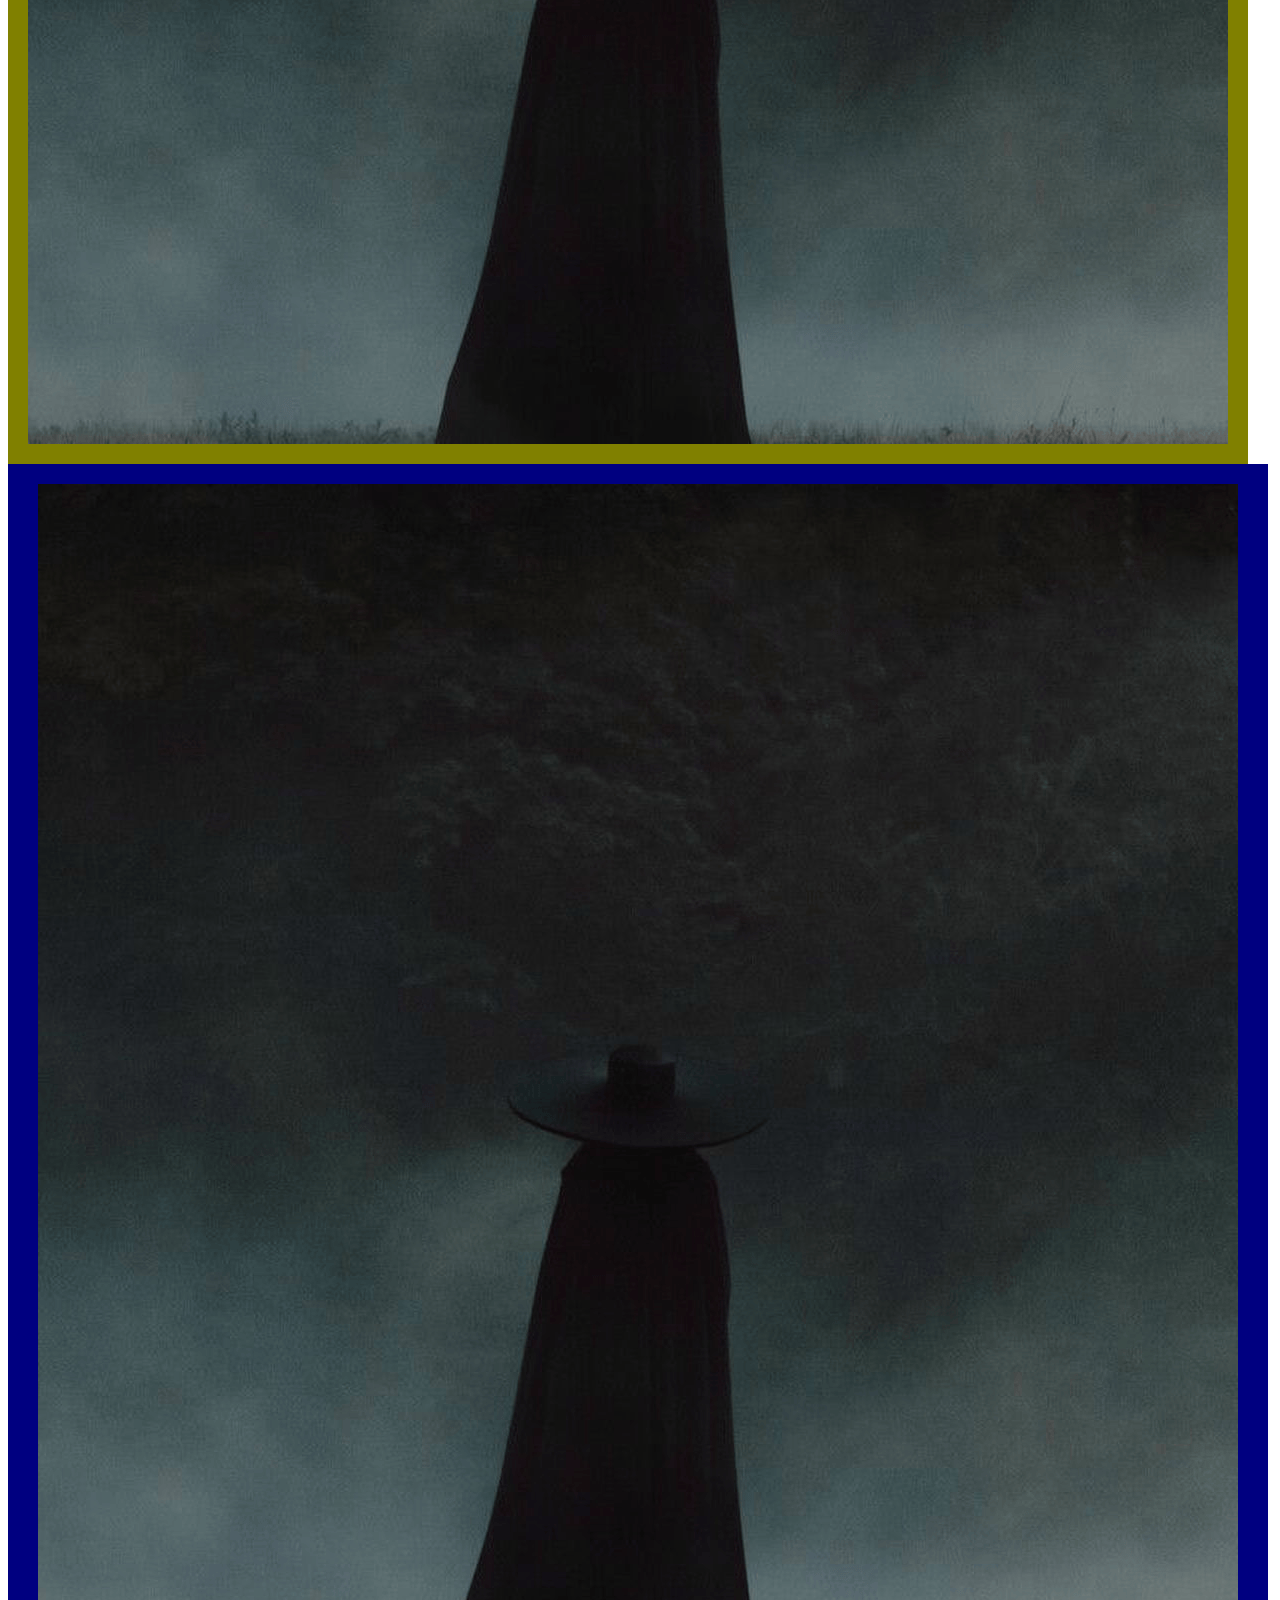
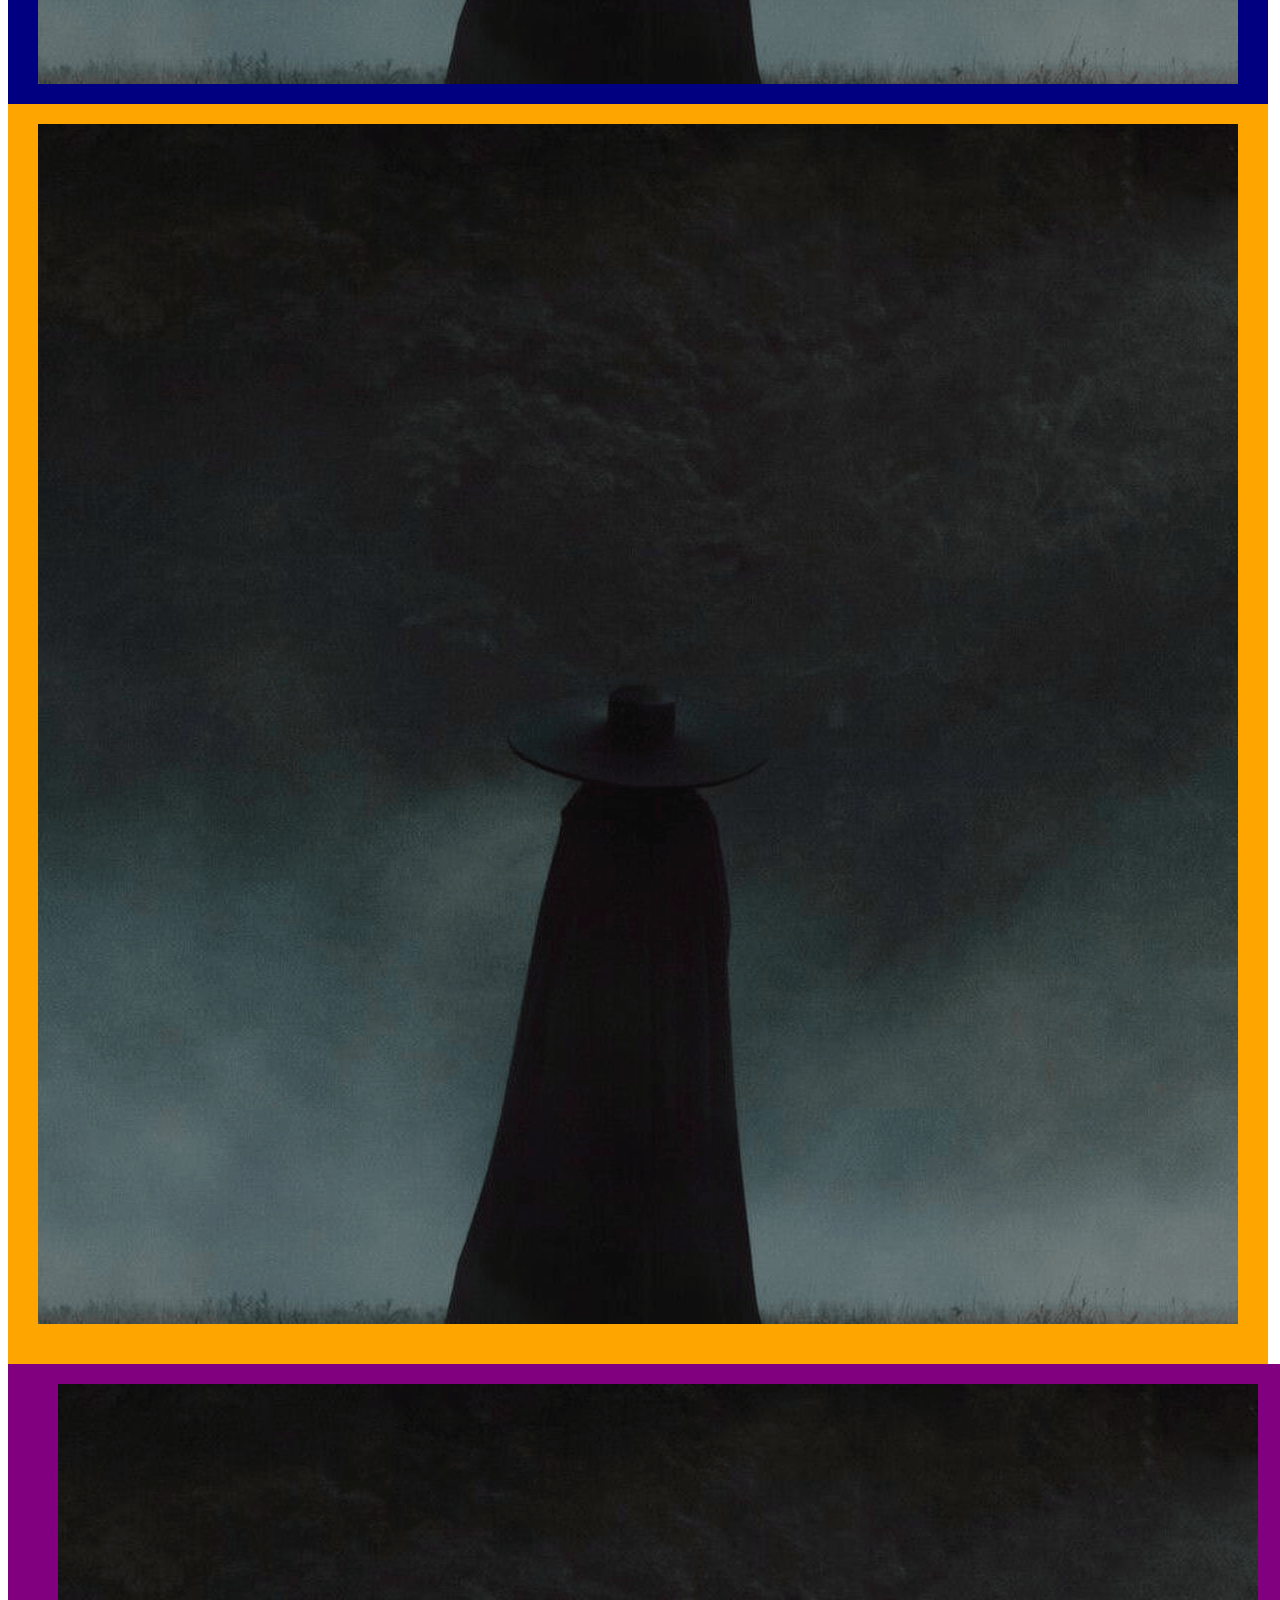
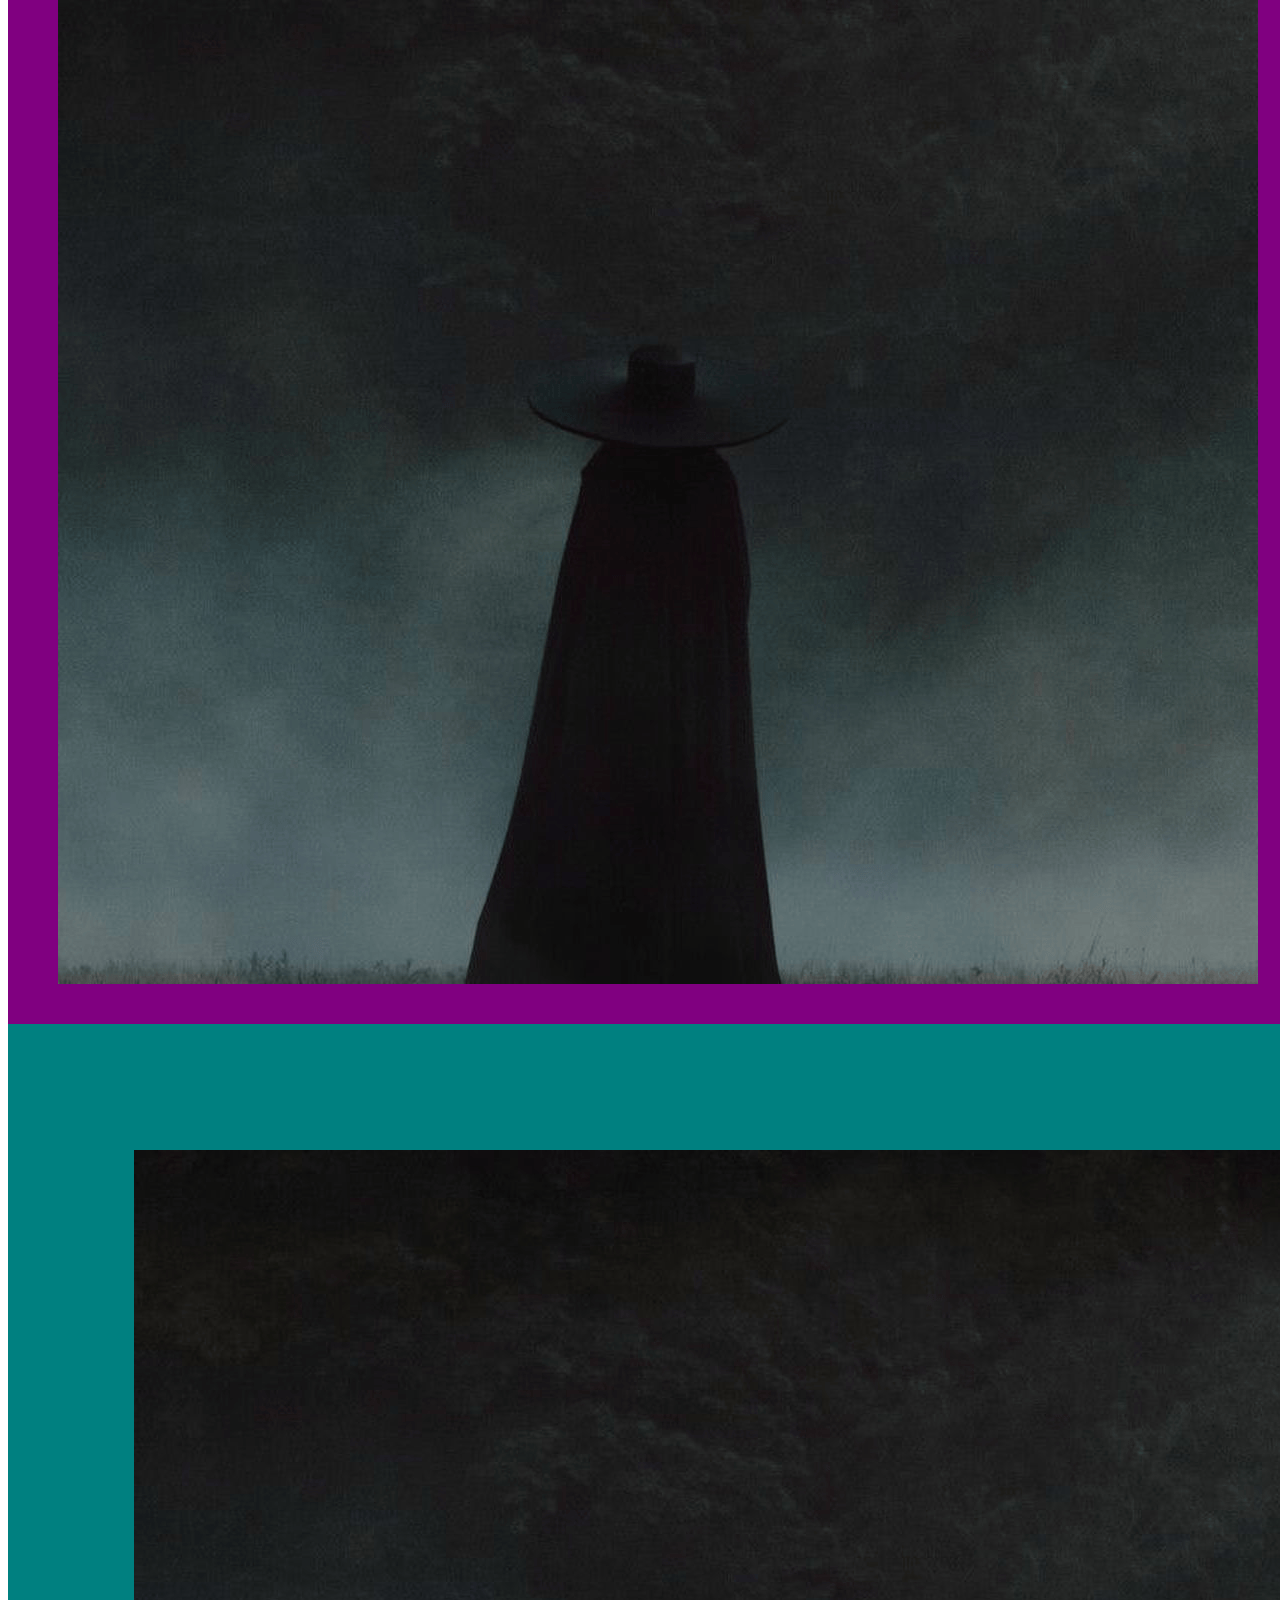
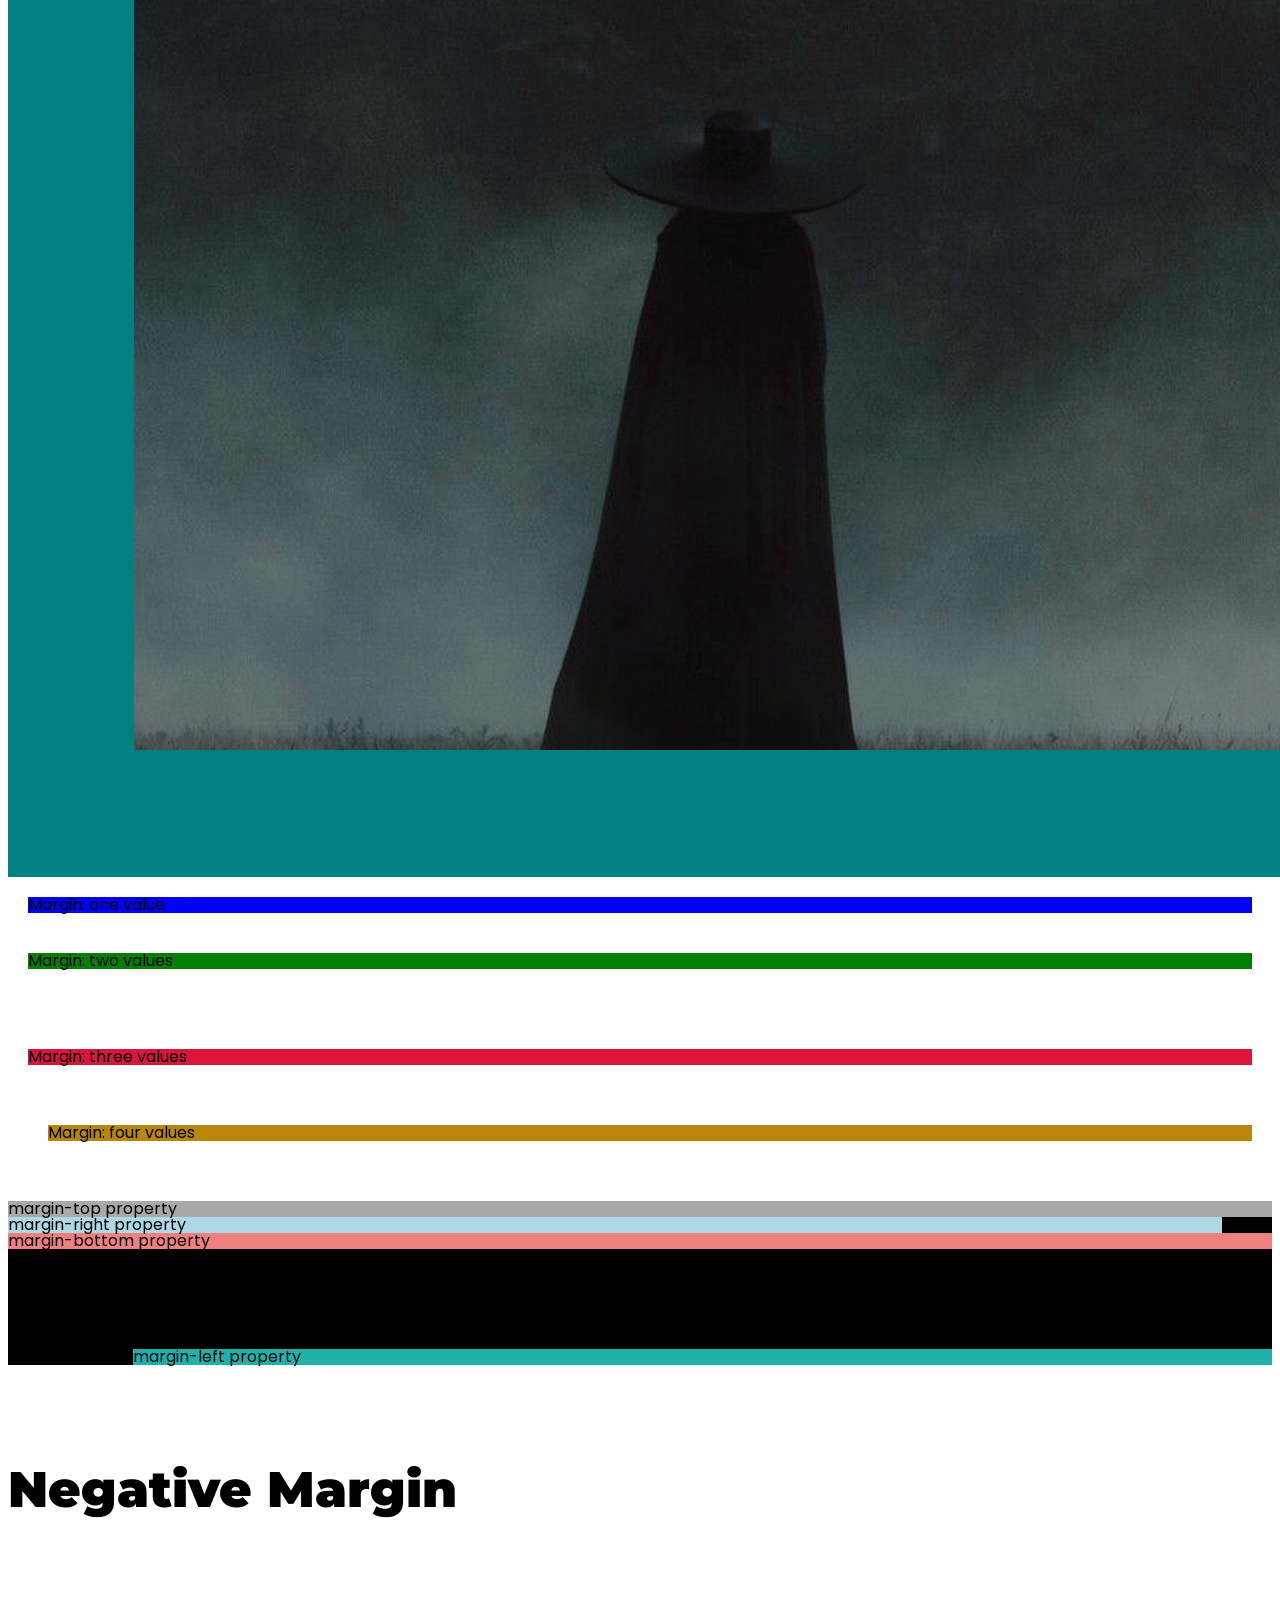
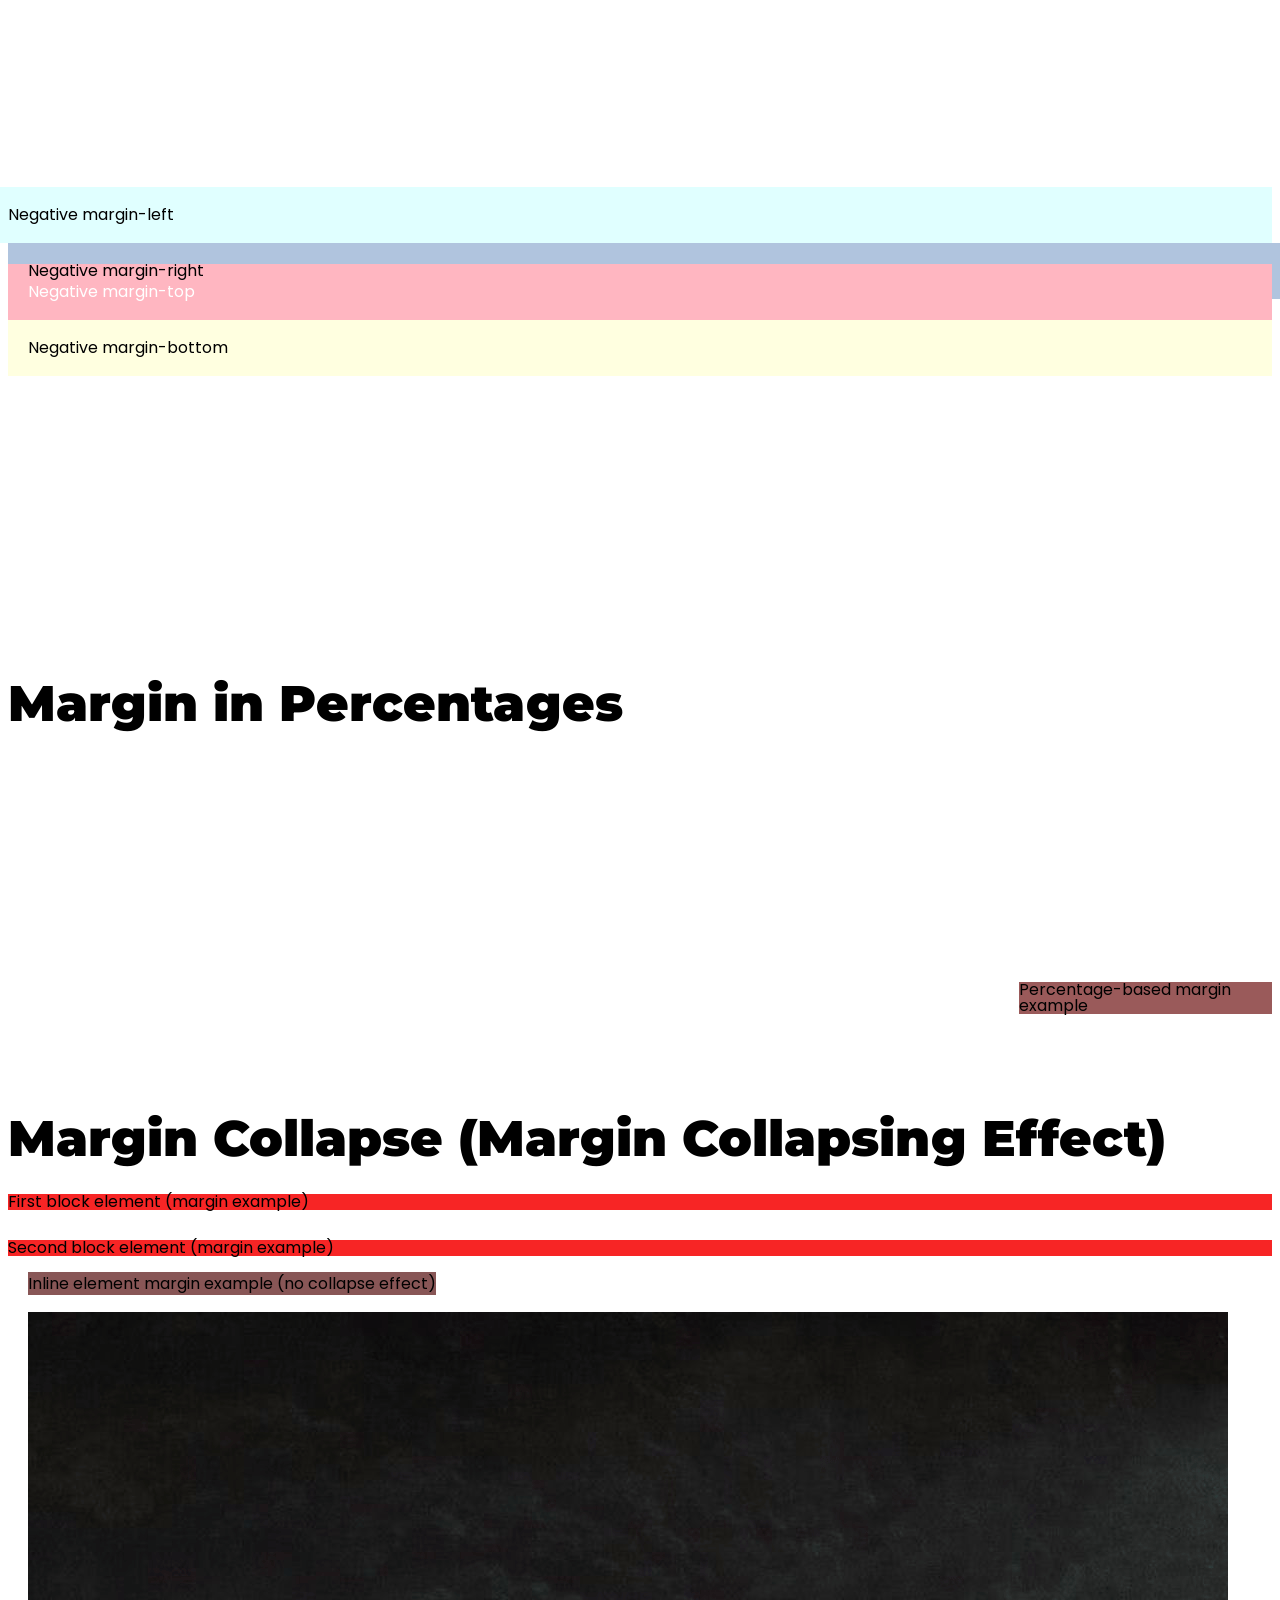
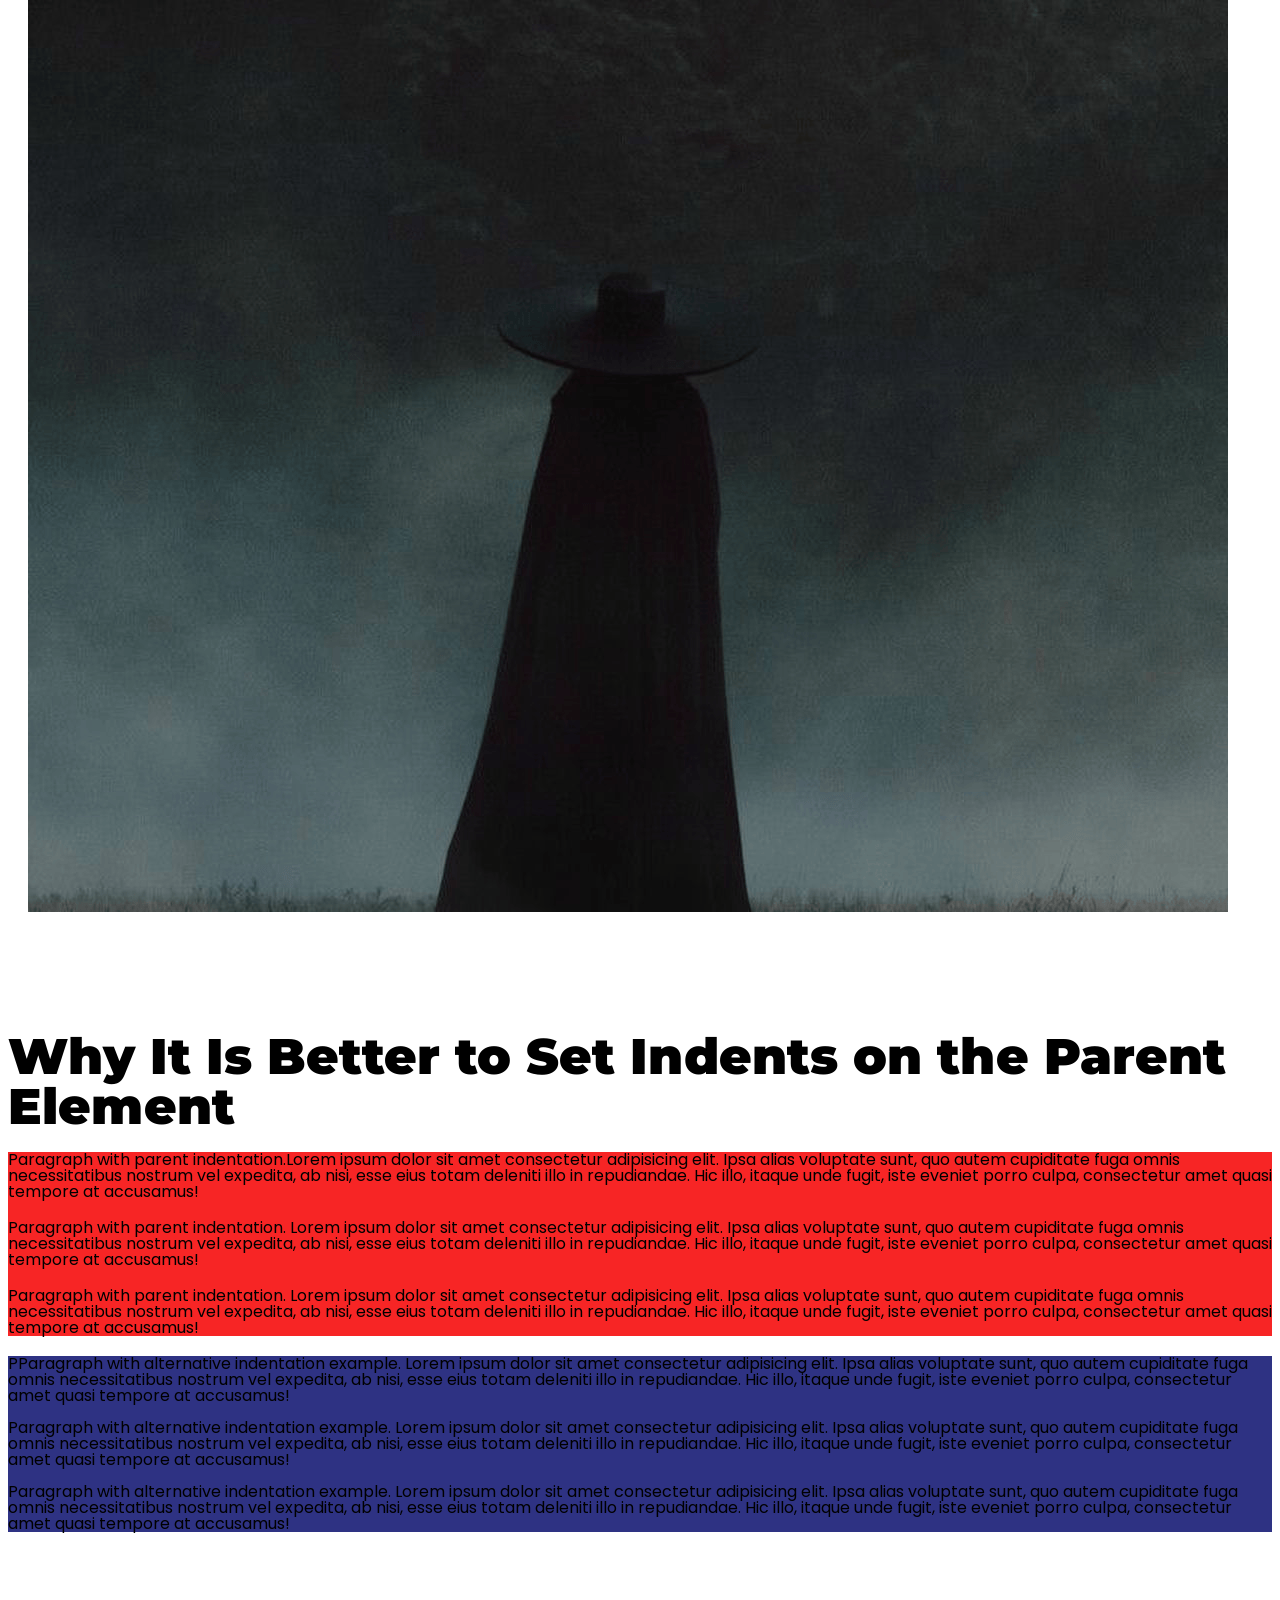
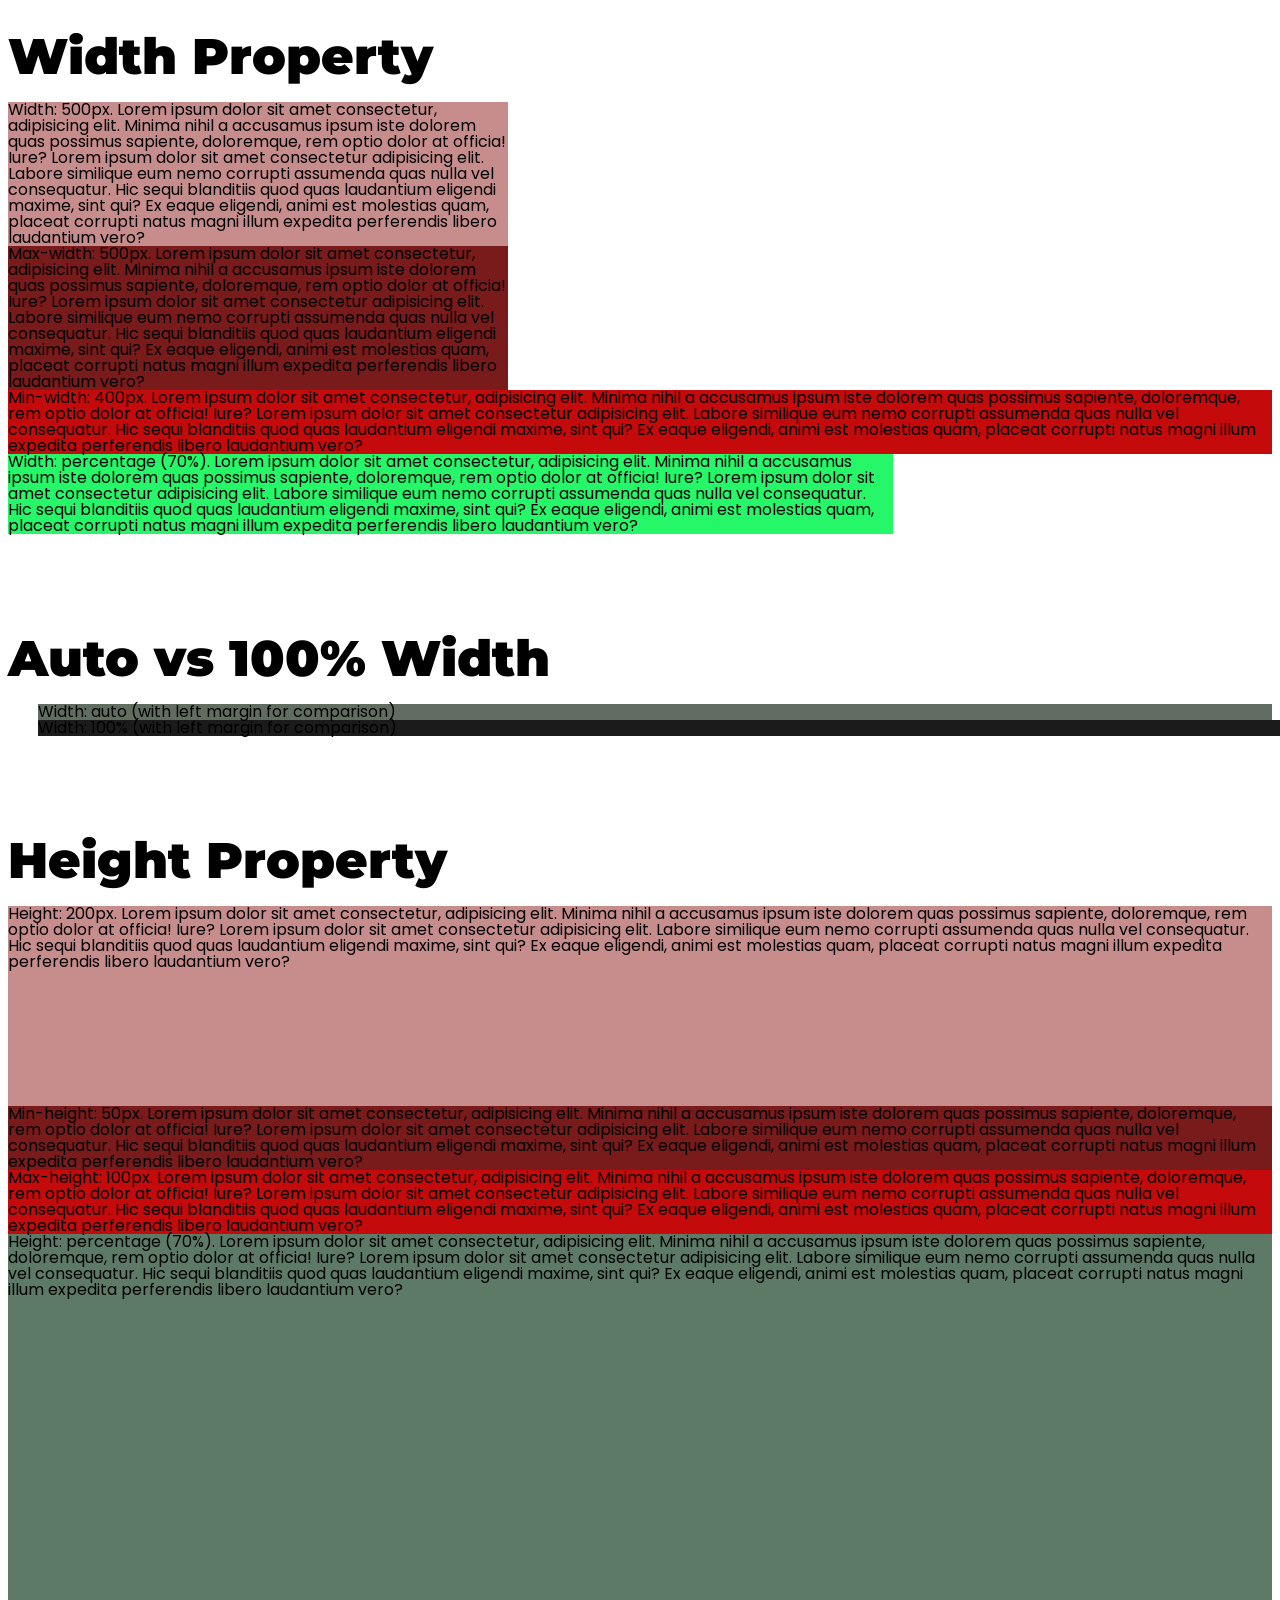
<file: lesson_5/lesson_5/index.html>
<!DOCTYPE html>
<html lang="en">
<head>
   <meta charset="UTF-8">
   <meta name="viewport" content="width=device-width, initial-scale=1.0">
<link rel="preconnect" href="https://fonts.googleapis.com">
<link rel="preconnect" href="https://fonts.gstatic.com" crossorigin>
<link href="https://fonts.googleapis.com/css2?family=Poppins:wght@100;200;300;400;500;600;700;800;900&display=swap" rel="stylesheet">
<link rel="stylesheet" href="./css/fonts.css">
<link rel="stylesheet" href="./css/reset.css">
<link rel="stylesheet" href="./css/style.css">
<title>Lesson 5</title>
</head>
<body>
<!-- ================= GENERAL PART ================= -->
	<h2>Block and Inline Elements</h2>
	<div class="block">
		Block elements start on a new line and usually take up the full available width.
	</div>
	<span class="inline">
		Inline elements only take up as much width as their content requires.
	</span>
<!-- ================= PADDING : BLOCK ELEMENTS ================= -->
 	<h2>Padding in Block Elements</h2>
	<div class="block-element">
		<div class="block-padding-example-1">Padding: one value</div>
		<div class="block-padding-example-2">Padding: two values</div>
		<div class="block-padding-example-3">Padding: three values</div>
		<div class="block-padding-example-4">Padding: four values</div>	
		<div class="block-padding-example-5">
			<div class="block-padding-top">padding-top property</div>
			<div class="block-padding-right">padding-right property</div>
			<div class="block-padding-bottom">padding-bottom property</div>
			<div class="block-padding-left">padding-left property</div>
		</div>
		<div class="block-padding-example-6">	Padding in percentages
		</div>
	</div>
<!-- ================= PADDING : INLINE ELEMENTS ================= -->
	<h2>Padding in Inline Elements</h2>
	<div class="inline-element">
		<div>
			<span class="inline-padding-example-1">Padding: one value</span>
		</div>
		<div>		
			<span class="inline-padding-example-2">Padding: two values</span>
		</div>
		<div>
			<span class="inline-padding-example-3">Padding: three values</span>
		</div>
		<div>
			<span class="inline-padding-example-4">Padding: four values</span>
		</div>
		<div class="inline-padding-example-5">
			<div>
				<span class="inline-padding-top">padding-top property</span>
			</div>
			<div>
				<span class="inline-padding-right">padding-right property</span>
			</div>
			<div>
				<span class="inline-padding-bottom">padding-bottom property</span>
			</div>
			<div>
				<span class="inline-padding-left">padding-left property</span>
			</div>
		</div>
		<div>	
			<span class="inline-padding-example-6">Padding in percentages</span>
		</div>
		<div>	
			<span class="inline-padding-example-7">adding in percentages (extended example)</span>
		</div>
	</div>
	<!-- ================= PADDING : INLINE-BLOCK ELEMENTS ================= -->
	<h2>Padding in Inline-Block Elements</h2>
	<img src="./img/bad-omens-album-poster.png" alt="Bad Omens Album Poster" class=" inline-block-padding-example-1">
	<img src="./img/bad-omens-album-poster.png" alt="Bad Omens Album Poster" class="inline-block-padding-example-2">
	<img src="./img/bad-omens-album-poster.png" alt="Bad Omens Album Poster" class="inline-block-padding-example-3">
	<img src="./img/bad-omens-album-poster.png" alt="Bad Omens Album Poster" class="inline-block-padding-example-4">
	<img src="./img/bad-omens-album-poster.png" alt="Bad Omens Album Poster" class="inline-block-padding-example-5">
	<img src="./img/bad-omens-album-poster.png" alt="Bad Omens Album Poster" class="inline-block-padding-example-6">
<!-- ================= MARGIN : BLOCK ELEMENTS ================= -->
	<div class="block-margin-example-1">Margin: one value</div>
	<div class="block-margin-example-2">Margin: two values</div>
	<div class="block-margin-example-3">Margin: three values</div>
	<div class="block-margin-example-4">Margin: four values</div>	
	<div class="block-margin-example-5">
		<div class="block-margin-top">margin-top property</div>
		<div class="block-margin-right">margin-right property</div>
		<div class="block-margin-bottom">margin-bottom property</div>
		<div class="block-margin-left">margin-left property</div>
	</div>
	<!-- ================= NEGATIVE MARGIN ================= -->
	<h2>Negative Margin</h2>
		<div class="block-negative-margin-example-6">
			<div class="block-negative-margin-left">Negative margin-left</div>
			<div class="block-negative-margin-right">Negative margin-right</div>
			<div class="block-negative-margin-top">Negative margin-top</div>
			<div class="block-negative-margin-bottom">Negative margin-bottom</div>
	</div>
<!-- ================= MARGIN IN PERCENTAGES ================= -->
	<h2>Margin in Percentages</h2>
	<div class="block-margin-example-7">Percentage-based margin example</div>
<!-- ================= MARGIN COLLAPSE ================= -->
	<h2>Margin Collapse (Margin Collapsing Effect)</h2>
	<div class="block-margin-call">First block element (margin example)</div>
	<div class="block-margin-call">Second block element (margin example)</div>
	<span class="inline-margin-call">Inline element margin example (no collapse effect)</span>
	<img src="./img/bad-omens-album-poster.png" alt="Bad Omens Album Poster" class="inline-block-margin-call">
<!-- ================= PARENT ELEMENT INDENT ================= -->
	<h2>Why It Is Better to Set Indents on the Parent Element</h2>
	<div class="hanging-indent-example">
		<p>Paragraph with parent indentation.Lorem ipsum dolor sit amet consectetur adipisicing elit. Ipsa alias voluptate sunt, quo autem cupiditate fuga omnis necessitatibus nostrum vel expedita, ab nisi, esse eius totam deleniti illo in repudiandae. Hic illo, itaque unde fugit, iste eveniet porro culpa, consectetur amet quasi tempore at accusamus!</p>
		<p>Paragraph with parent indentation. Lorem ipsum dolor sit amet consectetur adipisicing elit. Ipsa alias voluptate sunt, quo autem cupiditate fuga omnis necessitatibus nostrum vel expedita, ab nisi, esse eius totam deleniti illo in repudiandae. Hic illo, itaque unde fugit, iste eveniet porro culpa, consectetur amet quasi tempore at accusamus!</p>
		<p>Paragraph with parent indentation. Lorem ipsum dolor sit amet consectetur adipisicing elit. Ipsa alias voluptate sunt, quo autem cupiditate fuga omnis necessitatibus nostrum vel expedita, ab nisi, esse eius totam deleniti illo in repudiandae. Hic illo, itaque unde fugit, iste eveniet porro culpa, consectetur amet quasi tempore at accusamus!</p>
	</div>
		<div class="hanging-indent-example-2">
		<p>PParagraph with alternative indentation example. Lorem ipsum dolor sit amet consectetur adipisicing elit. Ipsa alias voluptate sunt, quo autem cupiditate fuga omnis necessitatibus nostrum vel expedita, ab nisi, esse eius totam deleniti illo in repudiandae. Hic illo, itaque unde fugit, iste eveniet porro culpa, consectetur amet quasi tempore at accusamus!</p>
		<p>Paragraph with alternative indentation example. Lorem ipsum dolor sit amet consectetur adipisicing elit. Ipsa alias voluptate sunt, quo autem cupiditate fuga omnis necessitatibus nostrum vel expedita, ab nisi, esse eius totam deleniti illo in repudiandae. Hic illo, itaque unde fugit, iste eveniet porro culpa, consectetur amet quasi tempore at accusamus!</p>
		<p>Paragraph with alternative indentation example. Lorem ipsum dolor sit amet consectetur adipisicing elit. Ipsa alias voluptate sunt, quo autem cupiditate fuga omnis necessitatibus nostrum vel expedita, ab nisi, esse eius totam deleniti illo in repudiandae. Hic illo, itaque unde fugit, iste eveniet porro culpa, consectetur amet quasi tempore at accusamus!</p>
	</div>
<!-- ================= WIDTH ================= -->
 <h2>Width Property</h2>
	<div class="width-example-1">
		Width: 500px. Lorem ipsum dolor sit amet consectetur, adipisicing elit. Minima nihil a accusamus ipsum iste dolorem quas possimus sapiente, doloremque, rem optio dolor at officia! Iure? Lorem ipsum dolor sit amet consectetur adipisicing elit. Labore similique eum nemo corrupti assumenda quas nulla vel consequatur. Hic sequi blanditiis quod quas laudantium eligendi maxime, sint qui? Ex eaque eligendi, animi est molestias quam, placeat corrupti natus magni illum expedita perferendis libero laudantium vero?
	</div>
	<div class="width-example-2">
		Max-width: 500px. Lorem ipsum dolor sit amet consectetur, adipisicing elit. Minima nihil a accusamus ipsum iste dolorem quas possimus sapiente, doloremque, rem optio dolor at officia! Iure? Lorem ipsum dolor sit amet consectetur adipisicing elit. Labore similique eum nemo corrupti assumenda quas nulla vel consequatur. Hic sequi blanditiis quod quas laudantium eligendi maxime, sint qui? Ex eaque eligendi, animi est molestias quam, placeat corrupti natus magni illum expedita perferendis libero laudantium vero?
	</div>
	<div class="width-example-3">
		Min-width: 400px. Lorem ipsum dolor sit amet consectetur, adipisicing elit. Minima nihil a accusamus ipsum iste dolorem quas possimus sapiente, doloremque, rem optio dolor at officia! Iure? Lorem ipsum dolor sit amet consectetur adipisicing elit. Labore similique eum nemo corrupti assumenda quas nulla vel consequatur. Hic sequi blanditiis quod quas laudantium eligendi maxime, sint qui? Ex eaque eligendi, animi est molestias quam, placeat corrupti natus magni illum expedita perferendis libero laudantium vero?
	</div>
	<div class="width-example-4">
		Width: percentage (70%). Lorem ipsum dolor sit amet consectetur, adipisicing elit. Minima nihil a accusamus ipsum iste dolorem quas possimus sapiente, doloremque, rem optio dolor at officia! Iure? Lorem ipsum dolor sit amet consectetur adipisicing elit. Labore similique eum nemo corrupti assumenda quas nulla vel consequatur. Hic sequi blanditiis quod quas laudantium eligendi maxime, sint qui? Ex eaque eligendi, animi est molestias quam, placeat corrupti natus magni illum expedita perferendis libero laudantium vero?
	</div>
<!-- ================= AUTO VS 100% WIDTH ================= -->
   <h2>Auto vs 100% Width</h2>
	<div class="width-example-5">
		Width: auto (with left margin for comparison)
	</div>
	<div class="width-example-6">
		Width: 100% (with left margin for comparison)
	</div>
<!-- ================= HEIGHT ================= -->
	<h2>Height Property</h2>
	<div class="height-example-1">
		Height: 200px. Lorem ipsum dolor sit amet consectetur, adipisicing elit. Minima nihil a accusamus ipsum iste dolorem quas possimus sapiente, doloremque, rem optio dolor at officia! Iure? Lorem ipsum dolor sit amet consectetur adipisicing elit. Labore similique eum nemo corrupti assumenda quas nulla vel consequatur. Hic sequi blanditiis quod quas laudantium eligendi maxime, sint qui? Ex eaque eligendi, animi est molestias quam, placeat corrupti natus magni illum expedita perferendis libero laudantium vero?
	</div>
	<div class="height-example-2">
		Min-height: 50px. Lorem ipsum dolor sit amet consectetur, adipisicing elit. Minima nihil a accusamus ipsum iste dolorem quas possimus sapiente, doloremque, rem optio dolor at officia! Iure? Lorem ipsum dolor sit amet consectetur adipisicing elit. Labore similique eum nemo corrupti assumenda quas nulla vel consequatur. Hic sequi blanditiis quod quas laudantium eligendi maxime, sint qui? Ex eaque eligendi, animi est molestias quam, placeat corrupti natus magni illum expedita perferendis libero laudantium vero?
	</div>
	<div class="height-example-3">
		Max-height: 100px. Lorem ipsum dolor sit amet consectetur, adipisicing elit. Minima nihil a accusamus ipsum iste dolorem quas possimus sapiente, doloremque, rem optio dolor at officia! Iure? Lorem ipsum dolor sit amet consectetur adipisicing elit. Labore similique eum nemo corrupti assumenda quas nulla vel consequatur. Hic sequi blanditiis quod quas laudantium eligendi maxime, sint qui? Ex eaque eligendi, animi est molestias quam, placeat corrupti natus magni illum expedita perferendis libero laudantium vero?
	</div>
	<div class="height-example-4">
		Height: percentage (70%). Lorem ipsum dolor sit amet consectetur, adipisicing elit. Minima nihil a accusamus ipsum iste dolorem quas possimus sapiente, doloremque, rem optio dolor at officia! Iure? Lorem ipsum dolor sit amet consectetur adipisicing elit. Labore similique eum nemo corrupti assumenda quas nulla vel consequatur. Hic sequi blanditiis quod quas laudantium eligendi maxime, sint qui? Ex eaque eligendi, animi est molestias quam, placeat corrupti natus magni illum expedita perferendis libero laudantium vero?
	</div>
	<div class="height-example-5">
		Min-height: percentage (50%). Lorem ipsum dolor sit amet consectetur, adipisicing elit. Minima nihil a accusamus ipsum iste dolorem quas possimus sapiente, doloremque, rem optio dolor at officia! Iure? Lorem ipsum dolor sit amet consectetur adipisicing elit. Labore similique eum nemo corrupti assumenda quas nulla vel consequatur. Hic sequi blanditiis quod quas laudantium eligendi maxime, sint qui? Ex eaque eligendi, animi est molestias quam, placeat corrupti natus magni illum expedita perferendis libero laudantium vero?
	</div>
	<div class="height-example-last">
		Fixed height example. Lorem ipsum dolor sit amet consectetur, adipisicing elit. Minima nihil a accusamus ipsum iste dolorem quas possimus sapiente, doloremque, rem optio dolor at officia! Iure? Lorem ipsum dolor sit amet consectetur adipisicing elit. Labore similique eum nemo corrupti assumenda quas nulla vel consequatur. Hic sequi blanditiis quod quas laudantium eligendi maxime, sint qui? Ex eaque eligendi, animi est molestias quam, placeat corrupti natus magni illum expedita perferendis libero laudantium vero?
	</div>
<!-- ================= WIDTH & HEIGHT : INLINE ELEMENTS ================= -->
	<h2>Width & Height in Inline Elements</h2>
	<span class="width-height-inline-example">
		Inline element (width & height do not work as expected). Lorem ipsum dolor sit amet consectetur, adipisicing elit. Minima nihil a accusamus ipsum iste dolorem quas possimus sapiente, doloremque, rem optio dolor at officia! Iure? Lorem ipsum dolor sit amet consectetur adipisicing elit. Cumque porro repellat vitae deserunt? Iste totam nam quia dicta blanditiis maxime, quasi odio, possimus dolore ad harum consectetur cumque distinctio numquam mollitia quam sunt vero aliquid.
	</span>
<!-- ================= WIDTH & HEIGHT : INLINE-BLOCK ELEMENTS ================= -->
	<h2>Width & Height in Inline-Block Elements</h2>
	<div>
		<img src="./img/bad-omens-album-poster.png" alt="Bad Omens Album Poster" class="width-height-inline-block-example">
	</div>
	<!-- ================= BOX-SIZING ================= -->
	<h2>Box-Sizing Property</h2>
	<div class="box-sizing-example-1">
		box-sizing: content-box (default behavior). Lorem ipsum dolor sit amet consectetur, adipisicing elit. Minima nihil a accusamus ipsum iste dolorem quas possimus sapiente, doloremque, rem optio dolor at officia! Iure? Lorem ipsum dolor sit amet consectetur adipisicing elit. Labore similique eum nemo corrupti assumenda quas nulla vel consequatur. Hic sequi blanditiis quod quas laudantium eligendi maxime, sint qui? Ex eaque eligendi, animi est molestias quam, placeat corrupti natus magni illum expedita perferendis libero laudantium vero?
	</div>
	<div class="box-sizing-example-2">
		box-sizing: border-box (includes padding and border in width).Lorem ipsum dolor sit amet consectetur, adipisicing elit. Minima nihil a accusamus ipsum iste dolorem quas possimus sapiente, doloremque, rem optio dolor at officia! Iure? Lorem ipsum dolor sit amet consectetur adipisicing elit. Labore similique eum nemo corrupti assumenda quas nulla vel consequatur. Hic sequi blanditiis quod quas laudantium eligendi maxime, sint qui? Ex eaque eligendi, animi est molestias quam, placeat corrupti natus magni illum expedita perferendis libero laudantium vero?
	</div>
<!-- ================= OVERFLOW ================= -->
	<h2>Overflow Property</h2>
	<div class="overflow-example-1">
		overflow: visible (default). Content can go outside the box. Lorem ipsum dolor sit amet consectetur, adipisicing elit. Minima nihil a accusamus ipsum iste dolorem quas possimus sapiente, doloremque, rem optio dolor at officia! Iure? Lorem ipsum dolor sit amet consectetur adipisicing elit. Labore similique eum nemo corrupti assumenda quas nulla vel consequatur. Hic sequi blanditiis quod quas laudantium eligendi maxime, sint qui? Ex eaque eligendi, animi est molestias quam, placeat corrupti natus magni illum expedita perferendis libero laudantium vero?
	</div>
	<div class="overflow-example-2">
		overflow: hidden. Extra content is clipped. Lorem ipsum dolor sit amet consectetur, adipisicing elit. Minima nihil a accusamus ipsum iste dolorem quas possimus sapiente, doloremque, rem optio dolor at officia! Iure? Lorem ipsum dolor sit amet consectetur adipisicing elit. Labore similique eum nemo corrupti assumenda quas nulla vel consequatur. Hic sequi blanditiis quod quas laudantium eligendi maxime, sint qui? Ex eaque eligendi, animi est molestias quam, placeat corrupti natus magni illum expedita perferendis libero laudantium vero?
	</div>
	<div class="overflow-example-3">
		overflow: clip. Content is strictly clipped. Lorem ipsum dolor sit amet consectetur, adipisicing elit. Minima nihil a accusamus ipsum iste dolorem quas possimus sapiente, doloremque, rem optio dolor at officia! Iure? Lorem ipsum dolor sit amet consectetur adipisicing elit. Labore similique eum nemo corrupti assumenda quas nulla vel consequatur. Hic sequi blanditiis quod quas laudantium eligendi maxime, sint qui? Ex eaque eligendi, animi est molestias quam, placeat corrupti natus magni illum expedita perferendis libero laudantium vero?
	</div>
	<div class="overflow-example-4">
		overflow: scroll. Scrollbars are always visible. Lorem ipsum dolor sit amet consectetur, adipisicing elit. Minima nihil a accusamus ipsum iste dolorem quas possimus sapiente, doloremque, rem optio dolor at officia! Iure? Lorem ipsum dolor sit amet consectetur adipisicing elit. Labore similique eum nemo corrupti assumenda quas nulla vel consequatur. Hic sequi blanditiis quod quas laudantium eligendi maxime, sint qui? Ex eaque eligendi, animi est molestias quam, placeat corrupti natus magni illum expedita perferendis libero laudantium vero?
	</div>
	<div class="overflow-example-5">
		overflow: auto. Scrollbars appear only when needed. Lorem ipsum dolor sit amet consectetur, adipisicing elit. Minima nihil a accusamus ipsum iste dolorem quas possimus sapiente, 
	</div>
	<!-- ================= OVERFLOW-X & OVERFLOW-Y ================= -->
	<h2>Overflow X and Overflow Y</h2>
	<div class="overflow-x-example">
	Horizontal overflow example (overflow-x: scroll). Lorem ipsum dolor sit amet consectetur adipisicing elit...
	</div>
	<div class="overflow-y-example">
	Vertical overflow example (overflow-y: scroll)
	</div>
<!-- ================= VERTICAL-ALIGN ================= -->
<h2>Vertical Align Property</h2>
<div>
	<span> Text aligned with image using vertical-align property. Lorem ipsum dolor sit amet consectetur adipisicing elit. Accusamus vel eligendi harum, ab error deleniti accusantium aperiam optio consequuntur ipsam. Sed, ipsam. Ipsam quaerat quia repudiandae quod recusandae ducimus ipsum nostrum reprehenderit dolores distinctio eveniet sapiente ut repellat, dignissimos nobis fugit consequuntur laboriosam aliquid corporis.</span>
	<img src="./img/bad-omens-album-poster.png" alt="Bad Omens Album Poster" class="vertical-align-example-2">
</div>
<div>
	<span> Another example of vertical alignment with image. Lorem ipsum dolor sit amet consectetur adipisicing elit. Accusamus vel eligendi harum, ab error deleniti accusantium aperiam optio consequuntur ipsam. Sed, ipsam. Ipsam quaerat quia repudiandae quod recusandae ducimus ipsum nostrum reprehenderit dolores distinctio eveniet sapiente ut repellat, dignissimos nobis fugit consequuntur laboriosam aliquid corporis.</span>
	<img src="./img/bad-omens-album-poster.png" alt="Bad Omens Album Poster" class="vertical-align-example-1">
</div>
<div>
	<span>Lorem ipsum dolor sit amet consectetur adipisicing elit. Accusamus vel eligendi harum, ab error deleniti accusantium aperiam optio consequuntur ipsam. Sed, ipsam. Ipsam quaerat quia repudiandae quod recusandae ducimus ipsum nostrum reprehenderit dolores distinctio eveniet sapiente ut repellat, dignissimos nobis fugit consequuntur laboriosam aliquid corporis.</span>
	<img src="./img/bad-omens-album-poster.png" alt="Bad Omens Album Poster" class="vertical-align-example-2">
</div>
<!-- ================= DISPLAY PROPERTY ================= -->
	<h2>Display Property</h2>
<div class="display-block">Display: block example. Block elements take full width and start on a new line.</div>
<span class="display-block pink">This span is changed to display: block. It behaves like a block element now.</span>
<div class="display-inline">
	Display: inline example (element behaves like inline).
</div>
<div class="display-none">
	This element is hidden using display: none.
</div>
<img src="./img/bad-omens-album-poster.png" alt="Bad Omens Album Poster" class="display-inline-block">
<span>Inline text used for comparison with images and block elements.</span>
<img src="./img/bad-omens-album-poster.png" alt="Bad Omens Album Poster" class="display-block image">
<!-- ================= LINK DISPLAY INLINE-BLOCK ================= -->
<h2>Link Element</h2>
<a href="#" class="link">This is a link styled as inline-block element</a>	
<!-- ================= BLOCK CENTERING ================= -->
<h2>Block Centering</h2>
<div class="block-centering-example-1">Centered block element using margin: 0 auto</div>
<div class="block-centering-example-2">Centered block element with top and bottom margins + auto centering</div>
<!-- ================= PRACTICE ================= -->
<div class="banner-card">
	<p class="card-tag">New Arrival</p>
	<h1 class="card-title">Discover Our<br>New Collection</h1>
	<p class="card-text">Lorem ipsum dolor sit amet, consectetur adipiscing elit. Ut elit tellus, luctus nec ullamcorper mattis.</p>
	<a href="#" class="card-button">Buy Now</a>
</div>
</body>
</html>
</file>
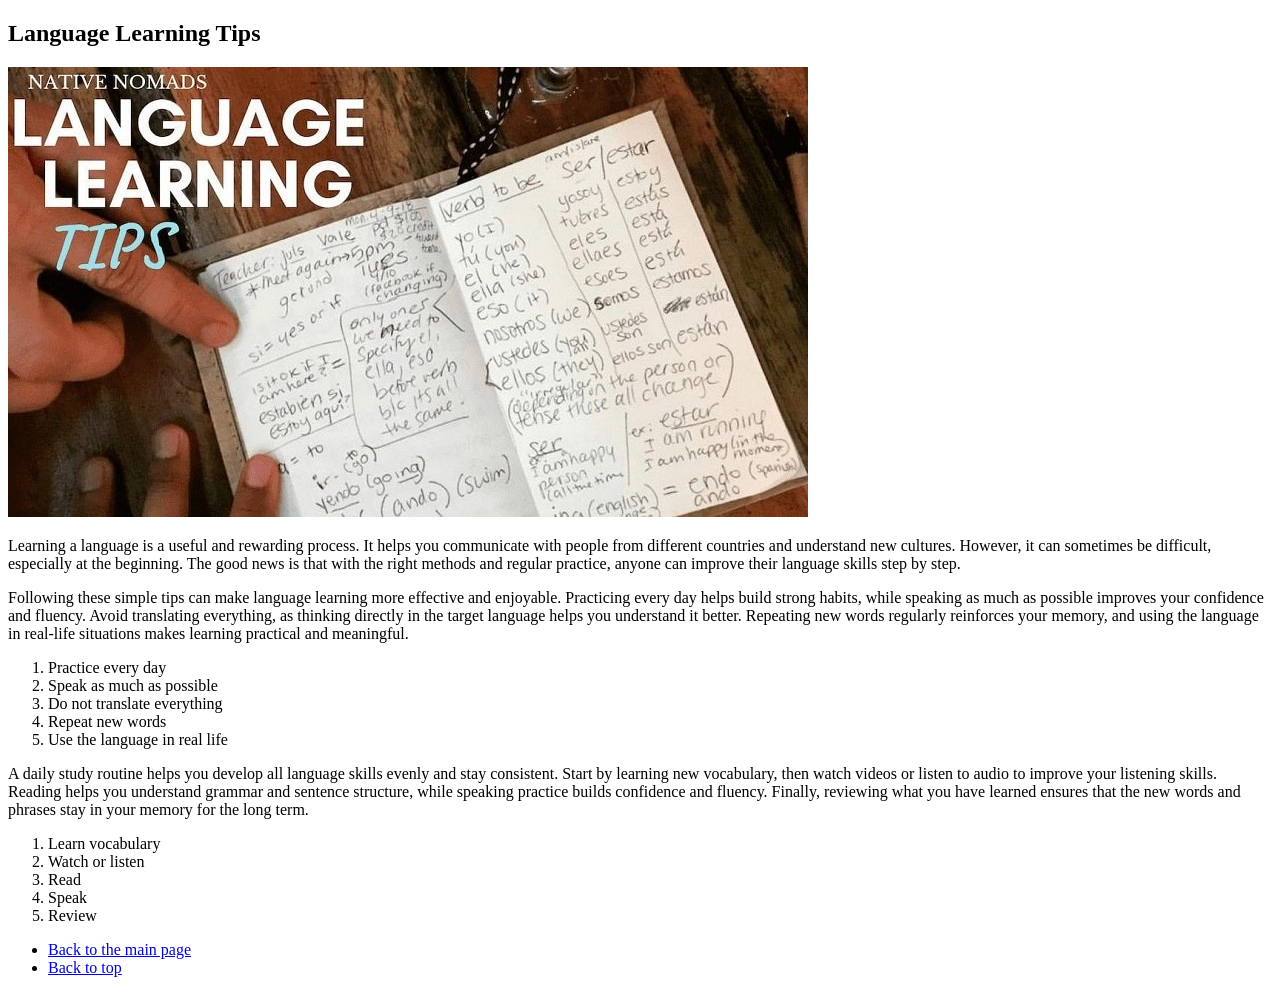
<file: lesson_2/lesson_2/tips.html>
<!DOCTYPE html>
<html lang="en">
<head>
   <meta charset="UTF-8">
   <meta name="viewport" content="width=device-width, initial-scale=1.0">
   <title>Language Learning Tips</title>
   <style>
      html {
         scroll-behavior: smooth;
      }
   </style>
</head>
<body>
   <main>
      <section id="heading" class="heading">
         <h1 class="heading-title">Language Learning Tips</h1>
         <img class="heading-img" src="./img/tips.jpg" alt="sheet of paper containing notes relating to language learning">
         <p class="heading-text">Learning a language is a useful and rewarding process. It helps you communicate with people from different countries and understand new cultures. However, it can sometimes be difficult, especially at the beginning. The good news is that with the right methods and regular practice, anyone can improve their language skills step by step.</p>
      </section>
      <section class="tips">
         <p class="tips-text">
            Following these simple tips can make language learning more effective and enjoyable. Practicing every day helps build strong habits, while speaking as much as possible improves your confidence and fluency. Avoid translating everything, as thinking directly in the target language helps you understand it better. Repeating new words regularly reinforces your memory, and using the language in real-life situations makes learning practical and meaningful.
         </p>
         <ol class="tips-list">
            <li class="tips-item">Practice every day</li>
            <li class="tips-item">Speak as much as possible</li>
            <li class="tips-item">Do not translate everything</li>
            <li class="tips-item">Repeat new words</li>
            <li class="tips-item">Use the language in real life</li>
         </ol>
      </section>
      <section class="routine">
         <p class="routine-text">
            A daily study routine helps you develop all language skills evenly and stay consistent. Start by learning new vocabulary, then watch videos or listen to audio to improve your listening skills. Reading helps you understand grammar and sentence structure, while speaking practice builds confidence and fluency. Finally, reviewing what you have learned ensures that the new words and phrases stay in your memory for the long term.
         </p>
         <ol class="routine-list">
            <li class="routine-item">Learn vocabulary</li>
            <li class="routine-item">Watch or listen</li>
            <li class="routine-item">Read</li>
            <li class="routine-item">Speak</li>
            <li class="routine-item">Review</li>
         </ol>
      </section>
      <nav class="additional" aria-label="Page navigation">
         <ul class="additional-list">
            <li class="additional-item">
               <a href="./index.html" class="back-link">Back to the main page</a>
            </li>
            <li class="additional-item">
               <a href="#heading" class="additional-link">Back to top</a>
            </li>
         </ul>
      </nav>
   </main>
</body>
</html>
</file>
<file: lesson_3/lesson_3/css/style.css>
@import url("reset.css");

/*Селектор тегу р. Текст зеленого кольору в усіх р*/
p {
	color: grey;
}
/*Селектор класу. Звернення до всіх елементів з класом .text. Текст червоного кольору. Працює сильніше ніж селектор тегу. */
.text {
	color: pink;
}
/*Селектор ID. Звернення до елемента з атрибутом id="introduction". ID унікальний. Текст синього кольору. Працює сильніше ніж селектор класу і тегу. */
#introduction {
	color: blue;
}
/*Селектор атрибута. Звернення до всіх елементів з атрибутом title. Текст помаранчевого кольору. Працює сильніше ніж селектор тегу, але слабше ніж класу і ID. */
[title] {
	color: brown;
}
/* Селектор вкладеності.
Звернення до всіх елементів p, які знаходяться всередині елемента з класом .article.
Текст блакитного кольору.
Має вищу специфічність ніж селектор тегу і може бути сильнішим за селектор атрибута залежно від специфічності. */
.article p {
	color: teal;
}
/*Прямий нащадок. Звернення до всіх елементів section, які є безпосередніми (першого рівня)нащадками елемента з класом .article. Текст коричневого кольору. Більш точний селектор,ніж вкладеність, бо обирає лише перший рівень вкладення. */
.article > section {
	color: orange;
}
/*Селектор вкладеності. Звернення до всіх елементів а, які знаходяться всередині елемента з класом .list. Текст червоного кольору. Працює через структуру HTML, має вищу специфічність ніж селектори тегу або атрибуту, тому може їх перекривати.*/
.list a {
	color: black;
}
/*Групування селекторів. "," означає і, тобто застосувати до кількох селекторів.*/
.text,
.title {
	color: green;
}
/*Комбінації селекторів.*/
/*Комбінація клас + тег. p які мають клас .text*/
p.text {
	color: red;
}
/*два класи разом. елемент має бути з двома класами одночасно.*/
.title.big {
	color: purple;
}
</file>
<file: lesson_4/lesson_4/css/fonts.css>
@font-face {
	font-family: "PlayfairDisplay";
	src: url("../fonts/PlayfairDisplay-Regular.woff2") format("woff2");
	font-weight: 400;
	font-style: normal;
	font-display: swap;
}

@font-face {
	font-family: "PlayfairDisplay";
	src: url("../fonts/PlayfairDisplay-Medium.woff2") format("woff2");
	font-weight: 500;
	font-style: normal;
	font-display: swap;
}

@font-face {
	font-family: "PlayfairDisplay";
	src: url("../fonts/PlayfairDisplay-SemiBold.woff2") format("woff2");
	font-weight: 600;
	font-style: normal;
	font-display: swap;
}

@font-face {
	font-family: "PlayfairDisplay";
	src: url("../fonts/PlayfairDisplay-Bold.woff2") format("woff2");
	font-weight: 700;
	font-style: normal;
	font-display: swap;
}

@font-face {
	font-family: "PlayfairDisplay";
	src: url("../fonts/PlayfairDisplay-ExtraBold.woff2") format("woff2");
	font-weight: 800;
	font-style: normal;
	font-display: swap;
}

@font-face {
	font-family: "PlayfairDisplay";
	src: url("../fonts/PlayfairDisplay-Black.woff2") format("woff2");
	font-weight: 900;
	font-style: normal;
	font-display: swap;
}
</file>
<file: lesson_4/lesson_4/css/style.css>
@import url("fonts.css");
@import url('https://fonts.googleapis.com/css2?family=Montserrat:wght@100;200;300;400;500;600;700;800;900&display=swap');

body {
   font-family: "Poppins", sans-serif;
   font-weight: 400;
   font-size: 14px;
   color: black;
}

h1, h2, h3 {
   font-family: "Montserrat", sans-serif;
}

h1 {
	font-weight: 700;
   font-size: 42px;
   text-decoration: wavy underline;
   text-decoration-color: blue;
	text-decoration-thickness: 3px;
   color: rgb(255, 192, 203);
   text-shadow: 3px 3px 5px rgb(173, 173, 173);
   text-align: center;
}

h2 {
	font-weight: 600;
   font-size: 26px;
   text-decoration: dotted underline;
   color: rgb(216, 112, 147);
}

h3 {
	font-weight: 500;
   font-size: 20px;
   text-decoration: dashed underline;
   color: rgb(216, 112, 112);
}

.list {
   color: rgb(116, 194, 154);
}

.highlight {
   background-color: chartreuse;
}

.purple-text {
   color: blueviolet;
}

.font-family-example {
   font-family: "PlayfairDisplay", serif;
}

.font-size-example {
   font-size: 24px;
}

.normal {
   font-weight: 400;
}

.bold {
   font-weight: 700;
}

.lighter {
   font-weight: lighter;
}

.bolder {
   font-weight: bolder;
}

.w100 {
   font-weight: 100;
}  

.w200 {
   font-weight: 200;
}

.w300 {
   font-weight: 300;
}  

.w400 {
   font-weight: 400;
}

.w500 {
   font-weight: 500;
}

.w600 {
   font-weight: 600;
}

.w700 {
   font-weight: 700;
}

.w800 {
   font-weight: 800;
}

.w900 {
   font-weight: 900;
}

.italic {
   font-style: italic;
}

.oblique {
   font-style: oblique;
}

.line-height {
   line-height: 1.5;
}

.letter-spacing {
   letter-spacing: 2px;
}

.word-spacing {
   word-spacing: 5px;
}

.word-spacing-negative {
   word-spacing: -5px;
}

.indent {
   text-indent: 50px;
}

.left-align {
   text-align: left;
}

.center-align {
   text-align: center;
}

.right-align {
   text-align: right;
}

.justify-align {
   text-align: justify;
   white-space: normal;
}

.box {
	width: 200px;
	border: 1px solid black;
}

.nowrap {
	white-space: nowrap;
	color: crimson;
	font-weight: 700;
}

.underline {
   text-decoration: underline;
}

.overline {
   text-decoration: overline;
}

.line-through {
   text-decoration: line-through;
}  

.uppercase {
   text-transform: uppercase;
}

.lowercase {
   text-transform: lowercase;
}

.capitalize {
   text-transform: capitalize;
}

.named-color {
   color: blue;
}

.hex-color {
   color: #00ff6e;
}

.rgba-color {
   color: rgba(255, 0, 0, 0.5);
}

.hsl-color {
   color: hsl(34, 100%, 50%);
}

.shadow {
   text-shadow: 2px 2px 4px rgba(0, 0, 0, 0.5);
}

.shadow-example {
   text-shadow: 8px -8px 2px rgba(80, 4, 51, 0.6);
}

.shadow-example-2 {
   text-shadow: -6px 0px 5px rgba(46, 182, 0, 0.6);
}

.about {
   font-family: "PlayfairDisplay", serif;
}

.about-title {
   font-weight: 600;
   font-size: 45px;
   line-height: 1.2;
   text-decoration: double underline;
   color: rgb(112, 145, 216);
}

.about-info {
   font-weight: 400;
   font-size: 18px;
   line-height: 2;
   color: rgb(112, 216, 193);
}

.footer-text {
   color: rgb(84, 2, 111);
   text-shadow: 3px 4px 5px rgb(181, 21, 234);
   font-size: 24px;
   letter-spacing: 3px;
}
</file>
<file: lesson_5/lesson_5/css/fonts.css>
@font-face {
	font-family: "PlayfairDisplay";
	src: url("../fonts/PlayfairDisplay-Regular.woff2") format("woff2");
	font-weight: 400;
	font-style: normal;
	font-display: swap;
}

@font-face {
	font-family: "PlayfairDisplay";
	src: url("../fonts/PlayfairDisplay-Medium.woff2") format("woff2");
	font-weight: 500;
	font-style: normal;
	font-display: swap;
}

@font-face {
	font-family: "PlayfairDisplay";
	src: url("../fonts/PlayfairDisplay-SemiBold.woff2") format("woff2");
	font-weight: 600;
	font-style: normal;
	font-display: swap;
}

@font-face {
	font-family: "PlayfairDisplay";
	src: url("../fonts/PlayfairDisplay-Bold.woff2") format("woff2");
	font-weight: 700;
	font-style: normal;
	font-display: swap;
}

@font-face {
	font-family: "PlayfairDisplay";
	src: url("../fonts/PlayfairDisplay-ExtraBold.woff2") format("woff2");
	font-weight: 800;
	font-style: normal;
	font-display: swap;
}

@font-face {
	font-family: "PlayfairDisplay";
	src: url("../fonts/PlayfairDisplay-Black.woff2") format("woff2");
	font-weight: 900;
	font-style: normal;
	font-display: swap;
}
</file>
<file: lesson_5/lesson_5/css/style.css>
@import url("fonts.css");
@import url('https://fonts.googleapis.com/css2?family=Montserrat:wght@100;200;300;400;500;600;700;800;900&display=swap');

body {
   font-family: "Poppins", sans-serif;
   font-size: 16px;
}
h2 {
   font-family: "Montserrat", sans-serif;
   font-weight: 900;
   font-size: 50px;
   margin-top: 100px;
   margin-bottom: 20px;
}

.block {
   background-color: #422a5d;
}

.inline {
   background-color: #466332;
} 

/* ================= PADDING : BLOCK ELEMENTS ================= */

.block-padding-example-1 {
   padding: 20px;
   background-color: #0000ff;
}

.block-padding-example-2 {
   padding: 10px 20px;
   background-color: #008000;                        
}  

.block-padding-example-3 {
   padding: 10px 20px 30px;  
   background-color: #dc143c; 
}

.block-padding-example-4 {
   padding: 10px 20px 30px 40px;
   background-color: #b8860b;          
}

.block-padding-example-5 {
   padding: 10px;
   background-color: #000000;
}

.block-padding-top {
   padding-top: 25px;
   background-color: #a9a9a9;
}

.block-padding-right {
   padding-right: 50px;
   background-color: #add8e6;  
}

.block-padding-bottom {
   padding-bottom: 100px;
   background-color: #f08080;

}

.block-padding-left {
   padding-left: 125px; 
   background-color: #20b2aa;
}

.block-padding-example-6 {
   padding-left: 80%;
   padding-top: 20%;
} 

/* ================= PADDING : INLINE ELEMENTS ================= */

.inline-element > div {
   margin: 100px 0;
}

.inline-padding-example-1 {
   padding: 20px;
   background-color: #0000ff;
}

.inline-padding-example-2 {
   padding: 10px 20px;
   background-color: #008000;                        
}  

.inline-padding-example-3 {
   padding: 10px 20px 30px;  
   background-color: #dc143c; 
}

.inline-padding-example-4 {
   padding: 10px 20px 30px 40px;
   background-color: #b8860b;          
}

.inline-padding-example-5 {
   padding: 10px;
   background-color: #000000;   
}

.inline-padding-example-5 > div {
   margin: 100px 0;
}

.inline-padding-top {
   padding-top: 25px;
   background-color: #a9a9a9;
}

.inline-padding-right {
   padding-right: 50px;
   background-color: #add8e6;  
}

.inline-padding-bottom {
   padding-bottom: 25px;
   background-color: #f08080;
}

.inline-padding-left {
   padding-left: 125px; 
   background-color: #20b2aa;
}

.inline-padding-example-6 {
   padding-left: 80%;
} 

.inline-padding-example-7 {
   padding-right: 80%;
   background-color: #00ff00  ;
   line-height: 23px;
} 

/* ================= PADDING : INLINE-BLOCK ELEMENTS ================= */

.inline-block-padding-example-1 {
   padding-top: 20px;
   padding-right: 30px;
   padding-left: 30px;
   padding-bottom: 20px;
   background-color: #800000;
}

.inline-block-padding-example-2 {
   padding: 20px;
   background-color: #808000;
}

.inline-block-padding-example-3 {
   padding: 20px 30px;
   background-color: #000080;
}

.inline-block-padding-example-4 {
   padding: 20px 30px 40px;
   background-color: #ffa500;
} 

.inline-block-padding-example-5 {
   padding: 20px 30px 40px 50px;
   background-color: #800080;
}  

.inline-block-padding-example-6 {
   padding: 10%;
   background-color: #008080;
}

/* ================= MARGIN : BLOCK ELEMENTS ================= */

.block-margin-example-1 {
   margin: 20px;
   background-color: #0000ff;
}

.block-margin-example-2 {
   margin: 40px 20px;
   background-color: #008000;                        
}  

.block-margin-example-3 {
   margin: 80px 20px 30px;  
   background-color: #dc143c; 
}

.block-margin-example-4 {
   margin: 60px 20px 30px 40px;
   background-color: #b8860b;          
}

.block-margin-example-5 {
   background-color: #000000;
}

.block-margin-top {
   margin-top: 60px;
   background-color: #a9a9a9;
}           

.block-margin-right {
   margin-right: 50px;
   background-color: #add8e6;  
}

.block-margin-bottom {
   margin-bottom: 100px;
   background-color: #f08080;
}

/* ================= NEGATIVE MARGIN ================= */

.block-negative-margin-example-6 {
   padding: 20% 0;
}

.block-negative-margin-example-6 > div {
   padding: 20px;
}

.block-margin-left {
   margin-left: 125px; 
   background-color: #20b2aa;
}

.block-negative-margin-top {
   margin-top: -35px;
   color: #ffffff;
   background-color: #ffb6c1;
}

.block-negative-margin-right {
   margin-right: -50px;
   background-color:#b0c4de;  
}

.block-negative-margin-bottom {
   margin-bottom: -50px;
   background-color: #ffffe0  ;

}

.block-negative-margin-left {
   margin-left: -20px; 
   background-color: #e0ffff;
}

/* ================= MARGIN IN PERCENTAGES ================= */

.block-margin-example-7 {
   margin-left: 80%;
   margin-top: 20%;
   background-color: #9a5a5a;
}

/* ================= MARGIN COLLAPSE ================= */

.block-margin-call {
   margin-top: 30px;
   margin-bottom: 20px;
   background-color: #f72525;
}

.inline-margin-call {
   margin: 20px;
   background-color: #885656;
}

.inline-block-margin-call {
   margin: 20px;
}

/* ================= PARENT ELEMENT INDENT ================= */

.hanging-indent-example {
background-color: #f72525;
}

.hanging-indent-example p {
   margin-bottom: 20px;
}

.hanging-indent-example-2 {
background-color: #2e3283;
margin-bottom: 20px;
}

/* ================= WIDTH ================= */

.width-example-1 {
   width: 500px;
   background-color: #c78c8c;
}

.width-example-2 {
   max-width: 500px;
   background-color: #791b1b;
}

.width-example-3 {
   min-width: 400px;
   background-color: #c40a0a;
}

.width-example-4 {
   width: 70%;
   background-color: #25f768;
}

/* ================= AUTO VS 100% WIDTH ================= */


.width-example-5 {
   width: auto;
   margin-left: 30px;
   background-color: #616d61;
}

.width-example-6 {
   width: 100%;
   margin-left: 30px;
   background-color: #1b1b1b;
}

/* ================= HEIGHT ================= */

.height-example-1 {
   height: 200px;
   background-color: #c78c8c;
}

.height-example-2 {
   min-height: 50px;
   background-color: #791b1b;
}

.height-example-3 {
   max-height: 100px;
   background-color: #c40a0a;
}  

.height-example-4 {
   height: 70%;
   background-color: #5c7a66;
}

.height-example-5 {
   min-height: 50%;
   background-color: #4a5470;
}

.height-example-last {
   height: 20px;
   margin-bottom: 50px;
   background-color: #25f768;    
}

/* ================= WIDTH & HEIGHT : INLINE ELEMENTS ================= */

.width-height-inline-example {
   width: 2000px;
   width: 1000%;
   max-width: 300px;
   height: 100px;
   min-height: 100%;
}

/* ================= WIDTH & HEIGHT : INLINE-BLOCK ELEMENTS ================= */

.width-height-inline-block-example {
   width: 500px;
   height: 500px;
}

/* ================= BOX-SIZING ================= */

.box-sizing-example-1 {
   box-sizing: content-box;
   margin-left: 50px;
   width: 200px;
   background-color: #ffe4c4;
}

.box-sizing-example-2 {
   box-sizing: border-box;
   margin-left: 50px;
   width: 200px;
   background-color: #deb887;
}

/* ================= OVERFLOW ================= */

.overflow-example-1 {
   padding: 10px;
   max-height: 20px;
   overflow: visible;
   margin-bottom: 100px;
   background-color: #ff0000;
}

.overflow-example-2 {
   padding: 10px;
   max-height: 20px;
   overflow: hidden;
   background-color: #bebe38;
}

.overflow-example-3 {
   padding: 10px;
   max-height: 20px;
   overflow: clip;
   background-color: #0000ff;
}

.overflow-example-4 {
   padding: 10px;
   max-height: 20px;
   overflow: scroll;
   background-color: #00ff00;
}

.overflow-example-5 {
   padding: 10px;
   max-height: 50px;
   overflow: auto;
   background-color: #ff00ff;
}

/* ================= OVERFLOW-X & OVERFLOW-Y ================= */

.overflow-x-example {
   width: 300px;
   overflow-x: scroll;
   white-space: nowrap;
   background-color: #add8e6;
}

.overflow-y-example {
   height: 50px;
   overflow-y: scroll;
   background-color: #90ee90;
}

/* ================= VERTICAL-ALIGN ================= */

.vertical-align-example-1 {
   vertical-align: bottom;
   width: 200px;
   height: 200px;
}

.vertical-align-example-2 {
   vertical-align: middle;
   width: 200px;
   height: 200px;
}

/* ================= DISPLAY PROPERTY ================= */

.display-block {
   display: block;
   width: 200px;
   margin: 20px;
   padding: 20px;
   background-color: #ff0000;
}

.pink {
   background-color: #ffc0cb  ;
}

.display-inline-block {
   width: 200px;
   height: 200px;
}

.display-inline {
   display: inline;
   background-color: #ffa500;
}

.display-none {
   display: none;
}

.image {
   width: 200px;
   height: 200px;
   display: block;
}

/* ================= LINK DISPLAY INLINE-BLOCK ================= */

.link {
   display: inline-block;
}

/* ================= BLOCK CENTERING ================= */

.block-centering-example-1 {
   max-width: 200px;
   margin: 0 auto;
   background-color: #a47e7e;
}

.block-centering-example-2 {
   max-width: 200px;
   margin:50px auto 20px;
   background-color: #86a47e;
}

/* ================= PRACTICE ================= */

.banner-card {
   width: 643px;
   padding: 62px 41px 37px;
   background-color: #FFF3E3;
   border-radius: 10px;
}

.card-tag {
   margin-bottom: 4px;
   font-weight: 600;
   letter-spacing: 3px;
}

.card-title {
   margin: 0 0 17px;
   font-size: 52px;
   font-weight: 700;
   line-height: 65px;
   color: #B88E2F;
}

.card-text {
   width: 546px;
   margin: 0 0 36px;
   font-size: 18px;
   font-weight: 500;
   line-height: 24px;
}

.card-button {
   padding: 25px 72px;
   font-weight: 700;
   text-transform: uppercase;
   text-align: center;
   background-color: #B88E2F;
   color: #fff;
}
</file>
